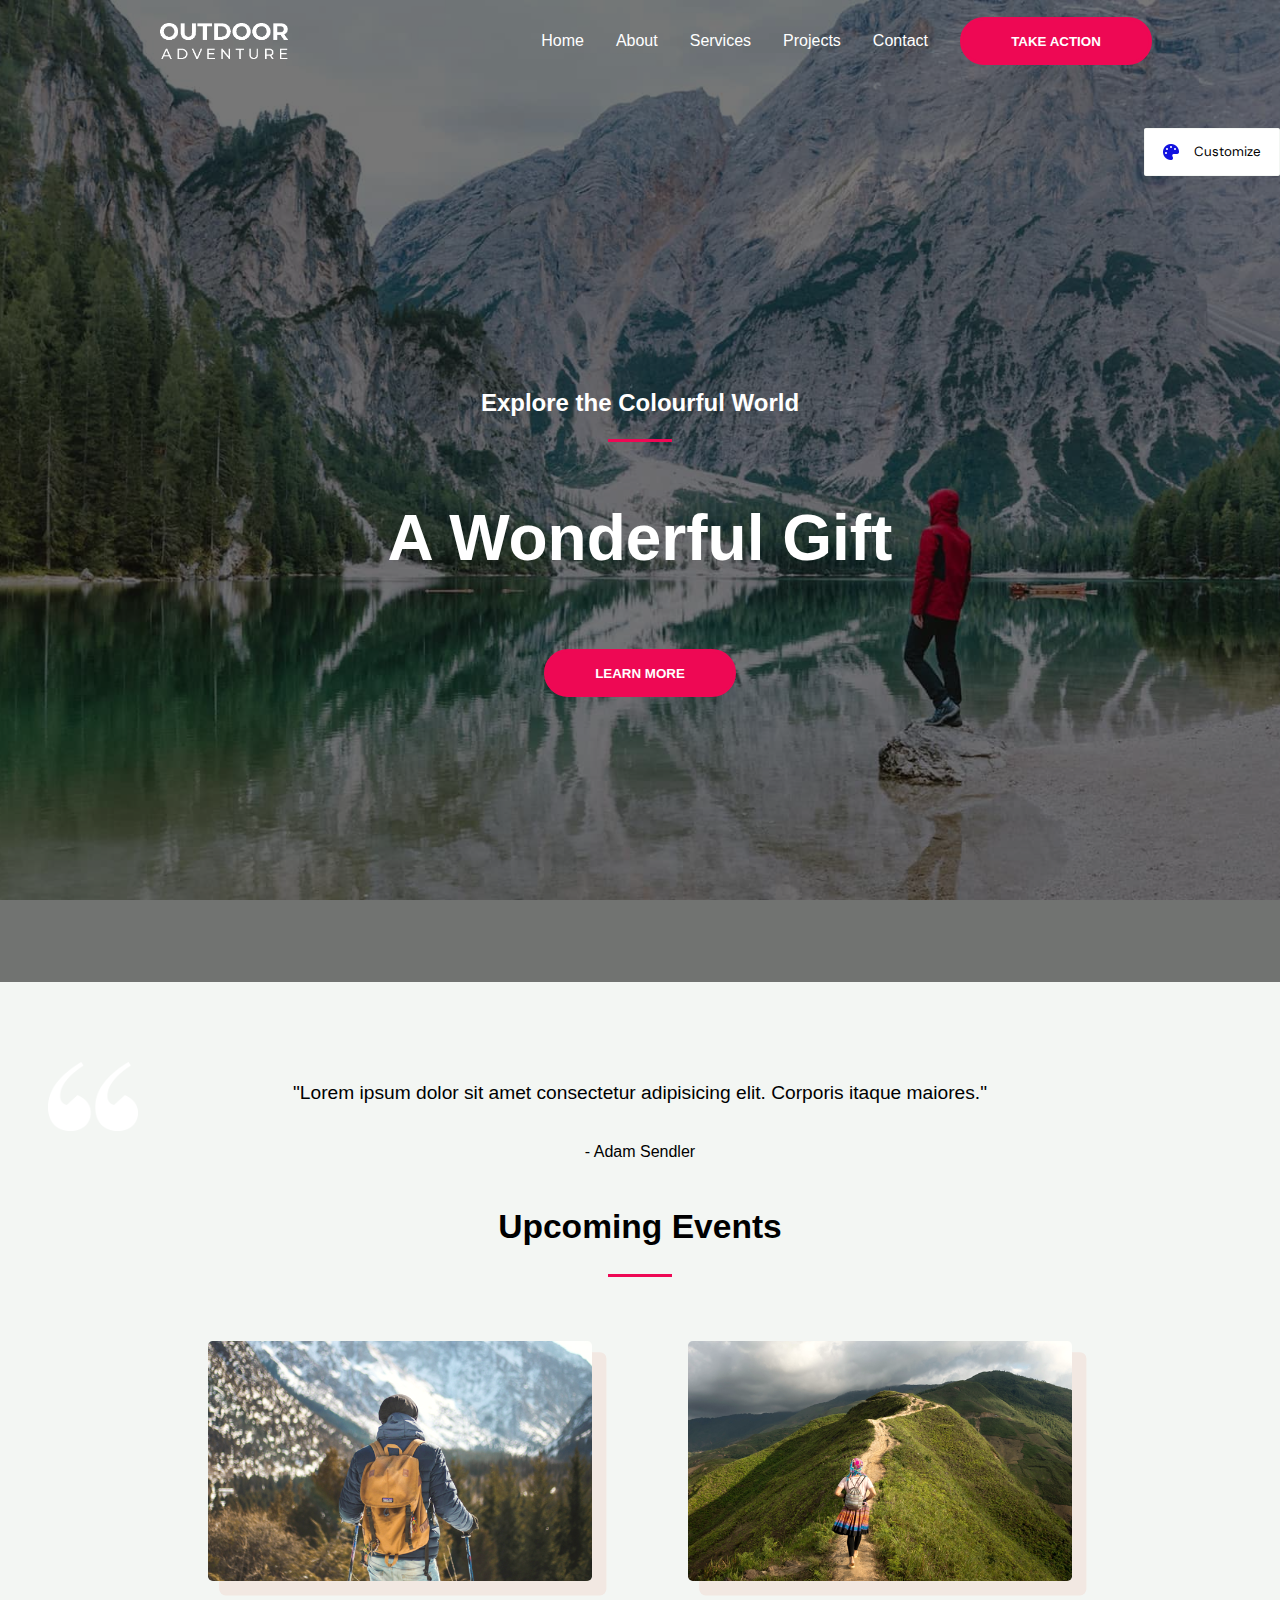
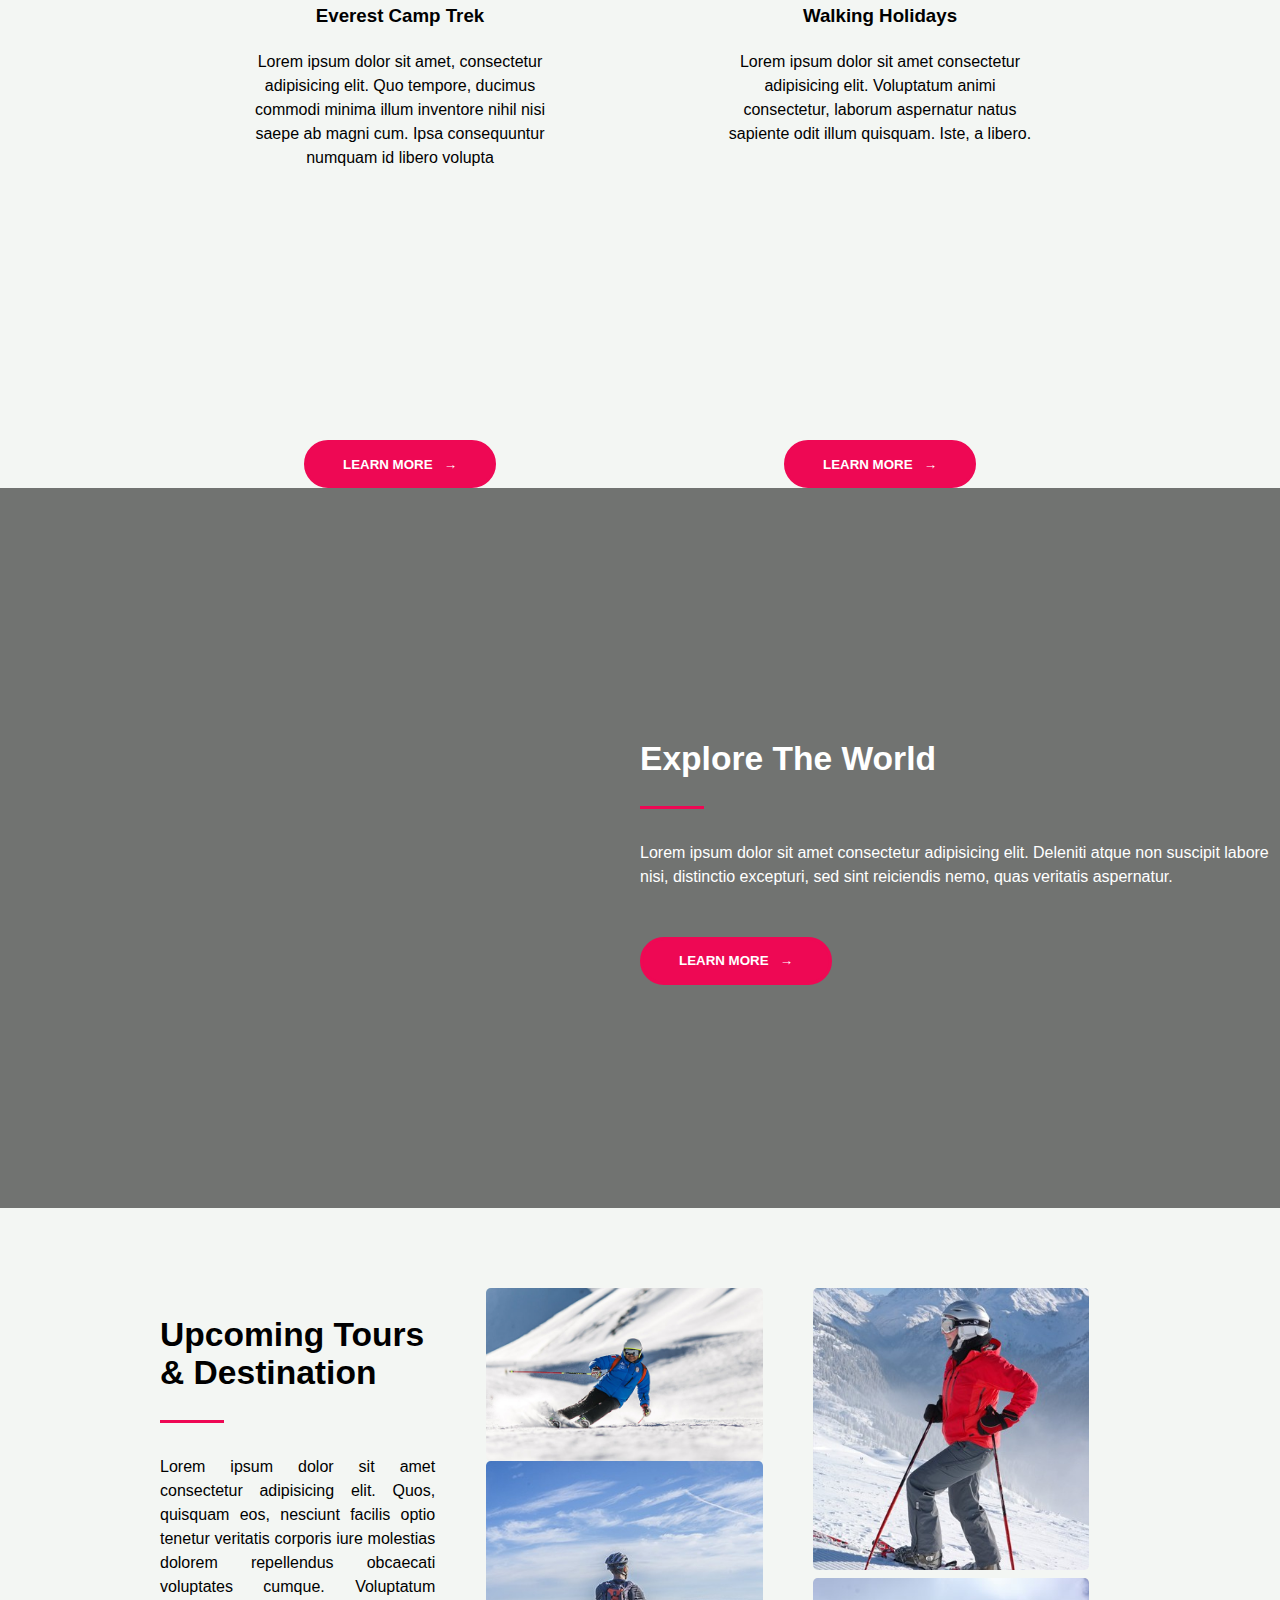
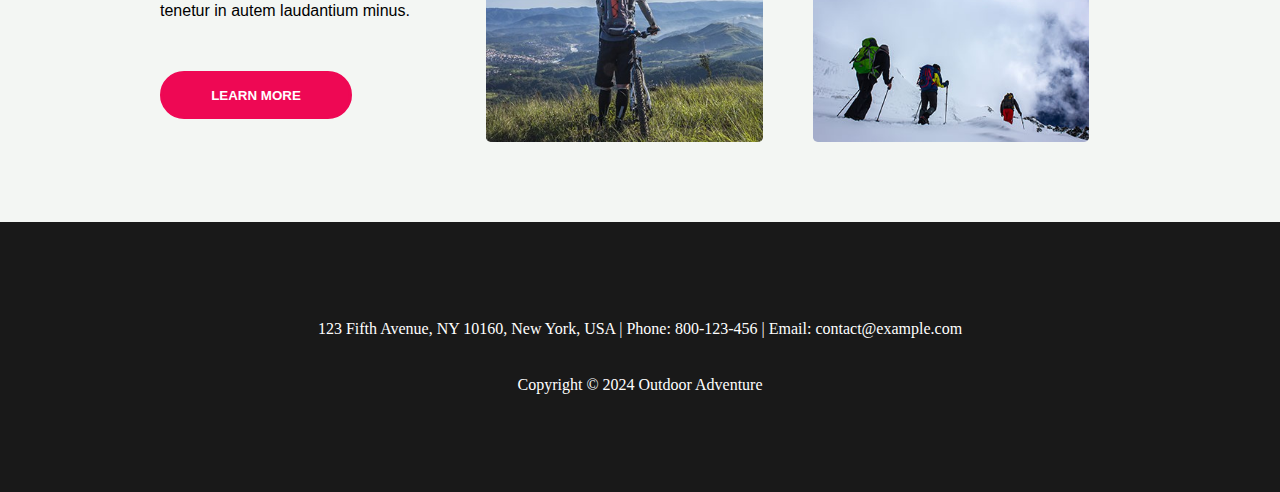
<file: index.html>
<!DOCTYPE html>
<html lang="en">
<head>
    <meta charset="UTF-8">
    <meta name="viewport" content="width=device-width, initial-scale=1.0">
    <title>Home - TEST Outdoor Adventure</title>
    <link rel="preconnect" href="https://fonts.googleapis.com">
    <link rel="preconnect" href="https://fonts.gstatic.com" crossorigin>
    <link href="https://fonts.googleapis.com/css2?family=DM+Sans:ital,opsz,wght@0,9..40,100..1000;1,9..40,100..1000&display=swap" rel="stylesheet">
    <link rel="stylesheet" href="assets/css/defaultpage.css">
    <link rel="stylesheet" href="assets/css/customize_popup.css">
    <link rel="stylesheet" href="assets/css/media768.css">
    <link rel="stylesheet" href="assets/css/media920.css">
</head>
<body> 
    <a href="#customizePopup"><button class="customize-btn"><img class="blue-palette" src="assets\images\homepage\blue-palette.png" alt="bouton palette par défaut">
        <img class="white-palette" src="assets\images\homepage\white-palette.png" alt="bouton palette survolé">
        <span>Customize</span></button></a>
    <div id="customizePopup" class="customize-popup">
        <div class="popup-header">
            <h3>Outdoor Adventure</h3>
            <a href="#"><button class="close">&times;</button></a>
        </div>
        <div class="popup-container">
            <p>Use the template as-is or try different colors and fonts from the options below.</p>
            <div class="other-colors">
                <div class="colors-title">
                    <h4>Try Other Colors</h4>
                    <span class="default">Default</span>
                </div>            
                <div class="colors-grid">
                    <div class="default-title c1">
                        <span>default colors</span>
                        <div class="default-set c2">
                            <div class="ball"></div>
                            <div class="ball"></div>
                            <div class="ball"></div>
                            <div class="ball"></div>
                            <div class="ball"></div>
                        </div>
                    </div>                    
                    <div class="colors-item c3">
                        <div class="ball"></div>
                        <div class="ball"></div>
                        <div class="ball"></div>
                        <div class="ball"></div>
                        <div class="ball"></div>
                        <div class="ball"></div>
                    </div>
                    <div class="colors-item c4">
                        <div class="ball"></div>
                        <div class="ball"></div>
                        <div class="ball"></div>
                        <div class="ball"></div>
                        <div class="ball"></div>
                        <div class="ball"></div>
                    </div>
                    <div class="colors-item c5">
                        <div class="ball"></div>
                        <div class="ball"></div>
                        <div class="ball"></div>
                        <div class="ball"></div>
                        <div class="ball"></div>
                        <div class="ball"></div>
                    </div>
                    <div class="colors-item c6">
                        <div class="ball"></div>
                        <div class="ball"></div>
                        <div class="ball"></div>
                        <div class="ball"></div>
                        <div class="ball"></div>
                        <div class="ball"></div>
                    </div>
                    <div class="colors-item c7">
                        <div class="ball"></div>
                        <div class="ball"></div>
                        <div class="ball"></div>
                        <div class="ball"></div>
                        <div class="ball"></div>
                        <div class="ball"></div>
                    </div>
                    <div class="colors-item c8">
                        <div class="ball"></div>
                        <div class="ball"></div>
                        <div class="ball"></div>
                        <div class="ball"></div>
                        <div class="ball"></div>
                        <div class="ball"></div>
                    </div>
                    <div class="colors-item c9">
                        <div class="ball"></div>
                        <div class="ball"></div>
                        <div class="ball"></div>
                        <div class="ball"></div>
                        <div class="ball"></div>
                        <div class="ball"></div>
                    </div>
                    <div class="colors-item c10">
                        <div class="ball"></div>
                        <div class="ball"></div>
                        <div class="ball"></div>
                        <div class="ball"></div>
                        <div class="ball"></div>
                        <div class="ball"></div>
                    </div>
                    <div class="colors-item c11">
                        <div class="ball"></div>
                        <div class="ball"></div>
                        <div class="ball"></div>
                        <div class="ball"></div>
                        <div class="ball"></div>
                        <div class="ball"></div>
                    </div>
                    <div class="colors-item c12">
                        <div class="ball"></div>
                        <div class="ball"></div>
                        <div class="ball"></div>
                        <div class="ball"></div>
                        <div class="ball"></div>
                        <div class="ball"></div>
                    </div>
                    <div class="colors-item c13">
                        <div class="ball"></div>
                        <div class="ball"></div>
                        <div class="ball"></div>
                        <div class="ball"></div>
                        <div class="ball"></div>
                        <div class="ball"></div>
                    </div>
                    <div class="colors-item c14">
                        <div class="ball"></div>
                        <div class="ball"></div>
                        <div class="ball"></div>
                        <div class="ball"></div>
                        <div class="ball"></div>
                        <div class="ball"></div>
                    </div>
                    <div class="colors-item c15">
                        <div class="ball"></div>
                        <div class="ball"></div>
                        <div class="ball"></div>
                        <div class="ball"></div>
                        <div class="ball"></div>
                        <div class="ball"></div>
                    </div>
                    <div class="colors-item c16">
                        <div class="ball"></div>
                        <div class="ball"></div>
                        <div class="ball"></div>
                        <div class="ball"></div>
                        <div class="ball"></div>
                        <div class="ball"></div>
                    </div>
                </div>
            </div>
            <div class="other-fonts">
                <div class="fonts-title">
                    <h4>Try Other Fonts</h4>
                    <span class="default">Default</span>
                </div>    
                <div class="fonts-grid">
                    <div class="fonts-item1"></div>
                    <div class="fonts-item2"></div>
                    <div class="fonts-item3"></div>
                    <div class="fonts-item4"></div>
                    <div class="fonts-item5"></div>
                    <div class="fonts-item6"></div>
                    <div class="fonts-item7"></div>
                    <div class="fonts-item8"></div>
                    <div class="fonts-item9"></div>
                </div>
            </div>     
        </div>   
    </div>
    <header class="home-header">
        <div class="header-container">
            <nav>
                <img class="white-logo" src="assets\images\homepage\white-logo@2x.png" alt="logo outdoor adventure">
                <img class="black-logo" src="assets\images\homepage\black-logo@2x.png" alt="logo outdoor adventure">
                <div class="right-block">
                    <ul>
                        <li><a href="index.html">Home</a></li>
                        <li><a href="about.html">About</a></li>
                        <li><a href="services.html">Services</a></li>
                        <li><a href="projects.html">Projects</a></li>
                        <li><a href="contact.html">Contact</a></li>
                    </ul>
                    <a href="#"><button class="red-btn">take action</button></a>                
                    <button class="burger-btn">
                        <div class="bar1"></div>
                        <div class="bar2"></div>
                        <div class="bar3"></div>             
                    </button>
                </div>
            </nav> 
            <div class="dropdown-content">                
                <a class="active" href="index.html">Home</a>
                <a href="about.html">About</a>
                <a href="services.html">Services</a>
                <a href="projects.html">Projects</a>
                <a href="contact.html">Contact</a>                                        
            </div>  
        </div>
        <div class="main-section home-main">
            <p class="suggestion">Explore the Colourful World</p>
            <div class="separator"></div>
            <h1>A Wonderful Gift</h1>
            <a href=""><button class="red-btn">learn more</button></a>
        </div>
    </header>
    <section id="eventsSection">
        <div class="banner">
            <img class="quote-img" src="assets\images\homepage\quote-1.png" alt="image guillemets">  
            <div class="quote">
                <p class="quote-text">"Lorem ipsum dolor sit amet consectetur adipisicing elit. Corporis itaque maiores."</p>
                <p>- Adam Sendler</p>    
            </div>           
            
        </div>
        <div class="evenement-section">
            <h2>Upcoming Events</h2>
            <div class="separator"></div>
            <div class="double-container">
                <div class="left-container">
                    <img src="assets\images\homepage\hiking-v1.jpg" alt="photo grimpe">
                    <h3>Everest Camp Trek</h3>
                    <p>Lorem ipsum dolor sit amet, consectetur adipisicing elit. Quo tempore, ducimus commodi minima illum inventore nihil nisi saepe ab magni cum. Ipsa consequuntur numquam id libero volupta</p>
                    <a href="#"><button class="red-btn">learn more &nbsp; &#8594</button></a>
                </div>
                <div class="right-container">
                    <img src="assets\images\homepage\walking-v1.jpg" alt="photo randonnée">
                    <h3>Walking Holidays</h3>
                    <p>Lorem ipsum dolor sit amet consectetur adipisicing elit. Voluptatum animi consectetur, laborum aspernatur natus sapiente odit illum quisquam. Iste, a libero.</p>
                    <a href="#"><button class="red-btn">learn more &nbsp; &#8594</button></a>
                </div>
            </div>
        </div>
    </section>
    <section id="explorationSection">
        <div class="section-bg-fix">
            <h2> Explore The World</h2>
            <div class="separator"></div>
            <p>Lorem ipsum dolor sit amet consectetur adipisicing elit. Deleniti atque non suscipit labore nisi, distinctio excepturi, sed sint reiciendis nemo, quas veritatis aspernatur.</p>
            <a href="#"><button class="red-btn">learn more &nbsp; &#8594</button></a>
        </div>
    </section>
    <section id="destinationSection">
        <div class="triple-container">
            <div class="col col-text">
                <h2>Upcoming Tours <br>& Destination</h2>
                <div class="separator"></div>
                <p>Lorem ipsum dolor sit amet consectetur adipisicing elit. Quos, quisquam eos, nesciunt facilis optio tenetur veritatis corporis iure molestias dolorem repellendus obcaecati voluptates cumque. Voluptatum tenetur in autem laudantium minus.</p>
                <a href="#"><button class="red-btn">learn more</button></a>
            </div>
            <div class="col">
                <img src="assets\images\homepage\destination-images\down-hill-skiing.jpg" alt="photo descente à ski">
                <img src="assets\images\homepage\destination-images\mountain-bike-ride.jpg" alt="photo rando à VTT">
            </div>
            <div class="col">
                <img src="assets\images\homepage\destination-images\cross-country-skiing.jpg" alt="photo ski de fond">
                <img class="last-img" src="assets\images\homepage\destination-images\climbing.jpg" alt="photo ascension montagne">
            </div>

        </div>
        <!-- <div class="destination-section"></div> -->
    </section>
    <footer>
        <p>123 Fifth Avenue, NY 10160, New York, USA | Phone: 800-123-456 | Email: contact@example.com</p>
        <p>Copyright © 2024 Outdoor Adventure</p>
    </footer>    
    <script src="assets/js/anim.js"></script>
    <script src="assets/js/customizePopup.js"></script>
</body>
</html>
</file>
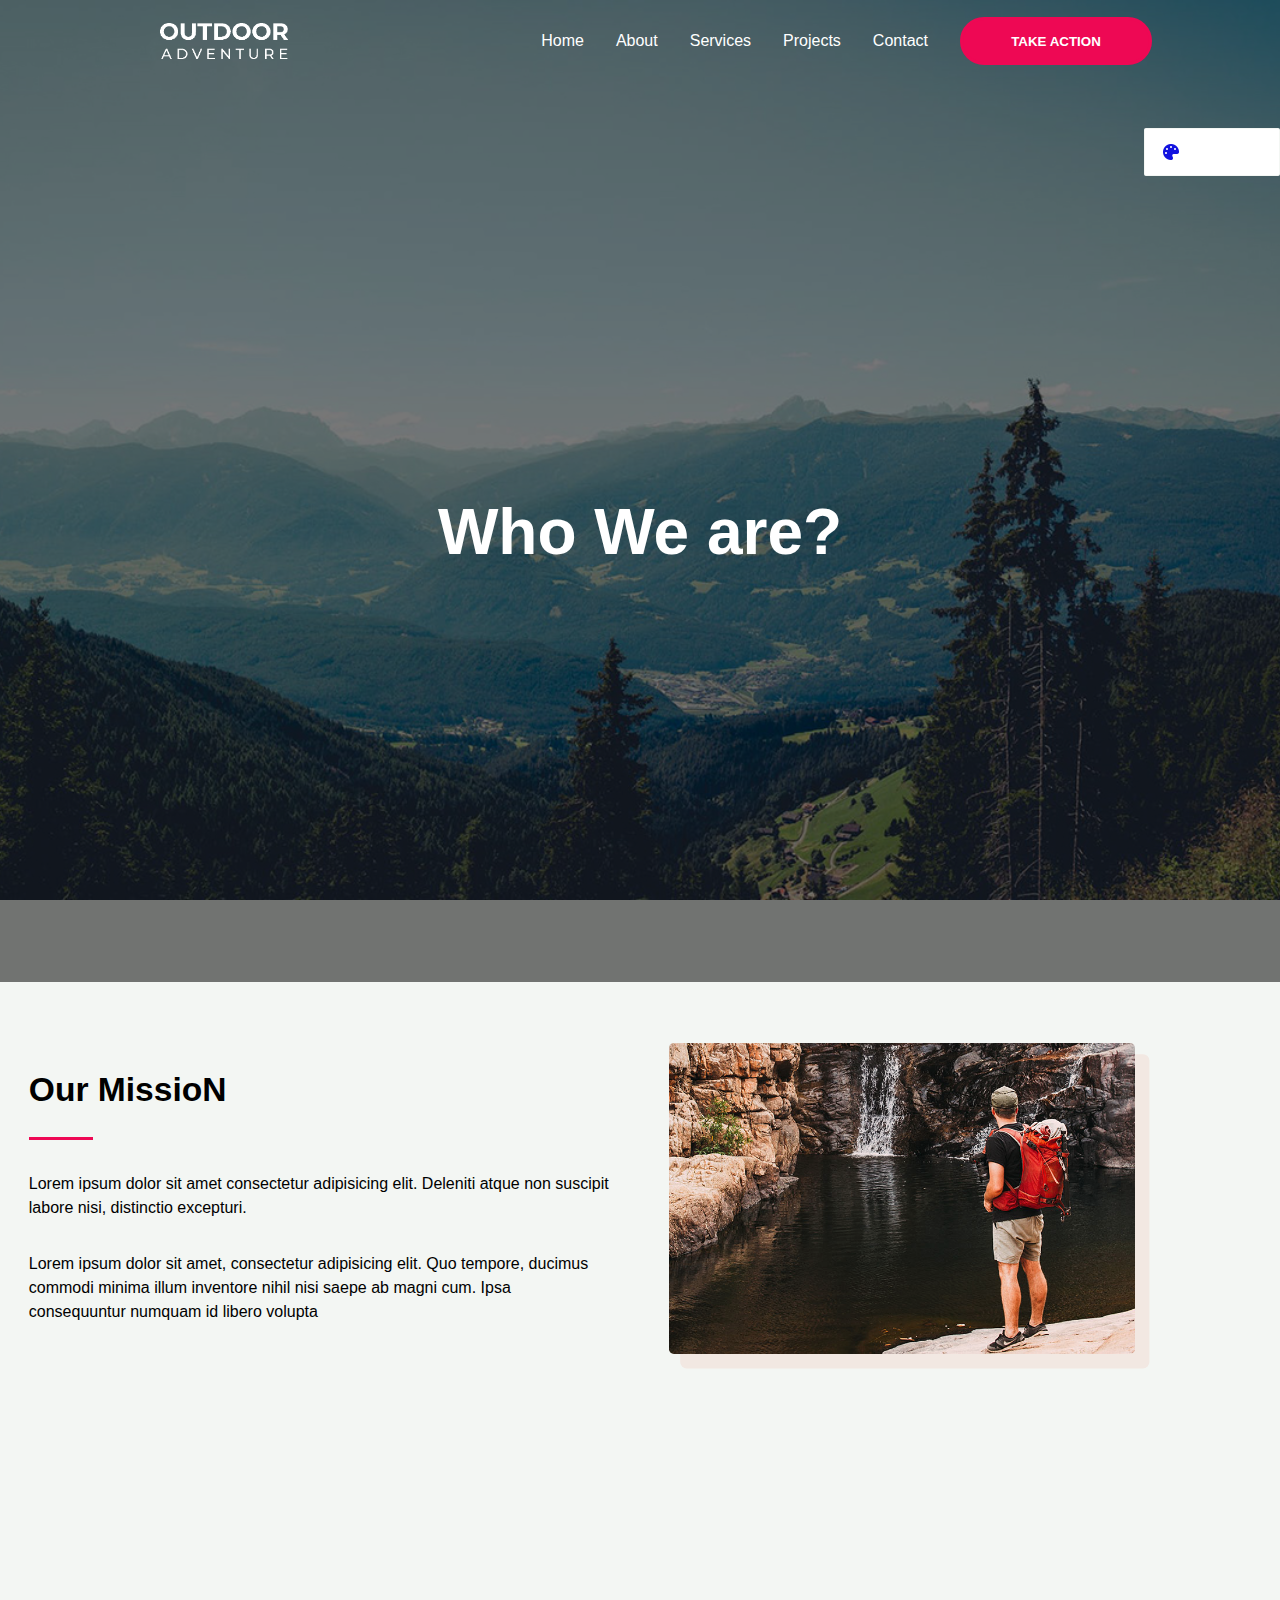
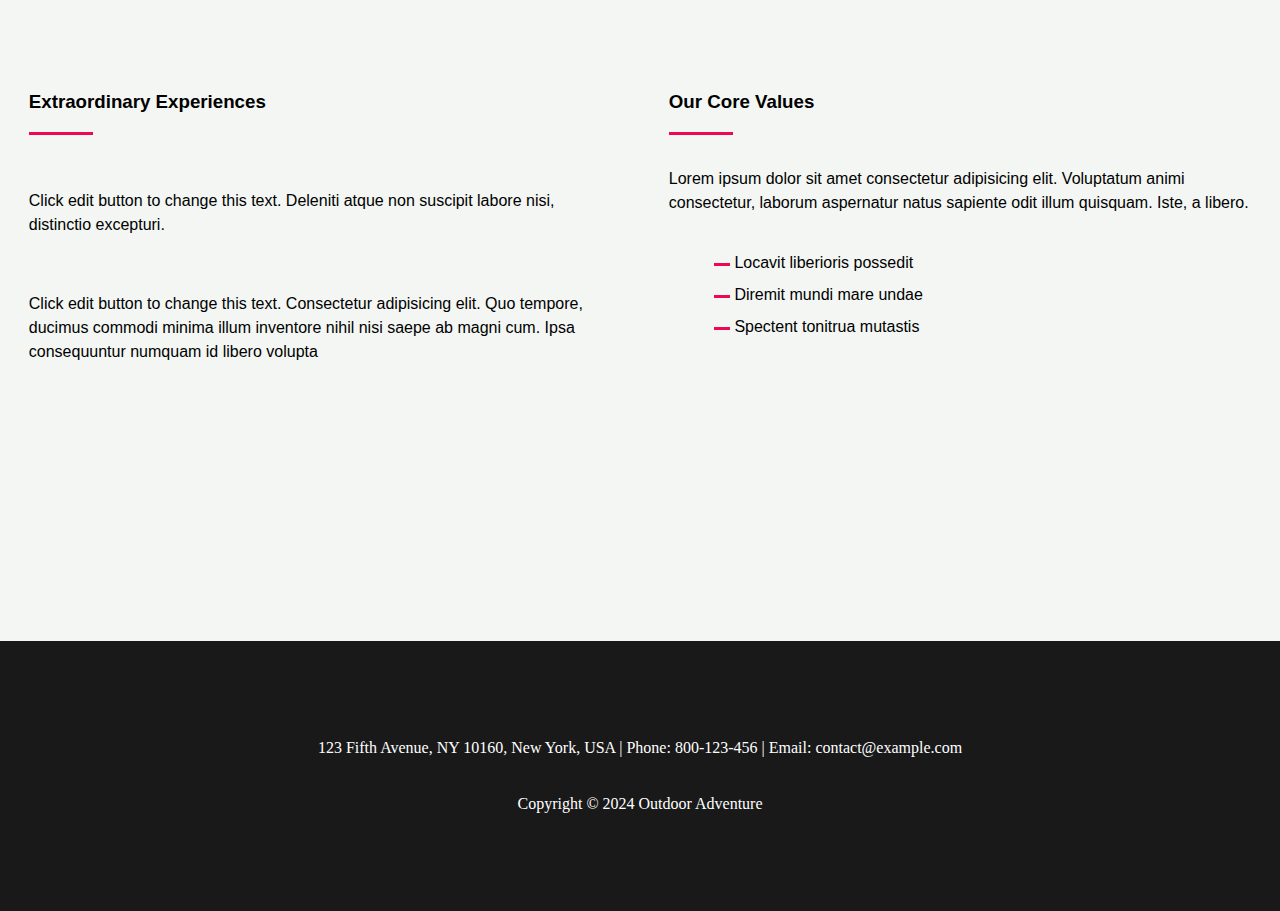
<file: about.html>
<!DOCTYPE html>
<html lang="en">
<head>
    <meta charset="UTF-8">
    <meta name="viewport" content="width=device-width, initial-scale=1.0">
    <title>About - TEST Outdoor Adventure</title>
    <link rel="preconnect" href="https://fonts.googleapis.com">
    <link rel="preconnect" href="https://fonts.gstatic.com" crossorigin>
    <link href="https://fonts.googleapis.com/css2?family=DM+Sans:ital,opsz,wght@0,9..40,100..1000;1,9..40,100..1000&display=swap" rel="stylesheet">
    <link rel="stylesheet" href="assets/css/defaultpage.css">
    <link rel="stylesheet" href="assets/css/customize_popup.css">
    <link rel="stylesheet" href="assets/css/media768.css">
    <link rel="stylesheet" href="assets/css/media920.css">
</head>
<body> 
    <header class="about-header">
        <div class="header-container">
            <nav>
                <img class="white-logo" src="assets\images\homepage\white-logo@2x.png" alt="logo outdoor adventure">
                <img class="black-logo" src="assets\images\homepage\black-logo@2x.png" alt="logo outdoor adventure">
                <div class="right-block">
                    <ul>
                        <li><a href="index.html">Home</a></li>
                        <li><a href="about.html">About</a></li>
                        <li><a href="services.html">Services</a></li>
                        <li><a href="projects.html">Projects</a></li>
                        <li><a href="contact.html">Contact</a></li>
                    </ul>
                    <a href="#"><button class="red-btn">take action</button></a>                
                    <button class="burger-btn">
                        <div class="bar1"></div>
                        <div class="bar2"></div>
                        <div class="bar3"></div>             
                    </button>
                </div>
            </nav> 
            <div class="dropdown-content">                
                <a href="index.html">Home</a>
                <a class="active" href="about.html">About</a>
                <a href="services.html">Services</a>
                <a href="projects.html">Projects</a>
                <a href="contact.html">Contact</a>                                        
            </div>  
        </div>
        <div class="main-section about-main">
            <h1>Who We are?</h1>
        </div>
    </header>
    <section id="missionSection">
        <div class="top-container">
            <div class="topleft-container">
                <h2> Our MissioN</h2>
                <div class="separator"></div>
                <p>Lorem ipsum dolor sit amet consectetur adipisicing elit.
                    Deleniti atque non suscipit labore nisi, distinctio excepturi.</p>
                <p>Lorem ipsum dolor sit amet, consectetur adipisicing elit.
                     Quo tempore, ducimus commodi minima illum inventore nihil nisi saepe ab magni cum.
                      Ipsa consequuntur numquam id libero volupta</p>
            </div>
            <div class="topright-container">
                <img src="assets\images\about\outdoor-image-02.jpg" alt="cascade">
            </div>
        </div>
        <div class="bottom-container">
            <div class="bottomleft-container">
                <h3>Extraordinary Experiences</h3>
                <div class="separator"></div>
                <p>Click edit button to change this text.
                    Deleniti atque non suscipit labore nisi, distinctio excepturi.</p>
                <p>Click edit button to change this text. Consectetur adipisicing elit.
                     Quo tempore, ducimus commodi minima illum inventore nihil nisi saepe ab magni cum.
                      Ipsa consequuntur numquam id libero volupta</p>                
            </div>
            <div class="bottomright-container">
                <h3>Our Core Values</h3>
                <div class="separator"></div>
                <p>Lorem ipsum dolor sit amet consectetur adipisicing elit.
                     Voluptatum animi consectetur, laborum aspernatur natus sapiente odit illum quisquam. Iste, a libero.</p>
                <ul>
                    <li><div class="reddash"></div><span>Locavit liberioris possedit</span></li>
                    <li><div class="reddash"></div><span>Diremit mundi mare undae</span></li>
                    <li><div class="reddash"></div><span>Spectent tonitrua mutastis</span></li>
                </ul>
            </div>
        </div>        
    </section>
    <footer>
        <p>123 Fifth Avenue, NY 10160, New York, USA | Phone: 800-123-456 | Email: contact@example.com</p>
        <p>Copyright © 2024 Outdoor Adventure</p>
    </footer>    
    <script src="assets/js/anim.js"></script>
    <script src="assets/js/customizePopup.js"></script>
</body>
</html>
</file>
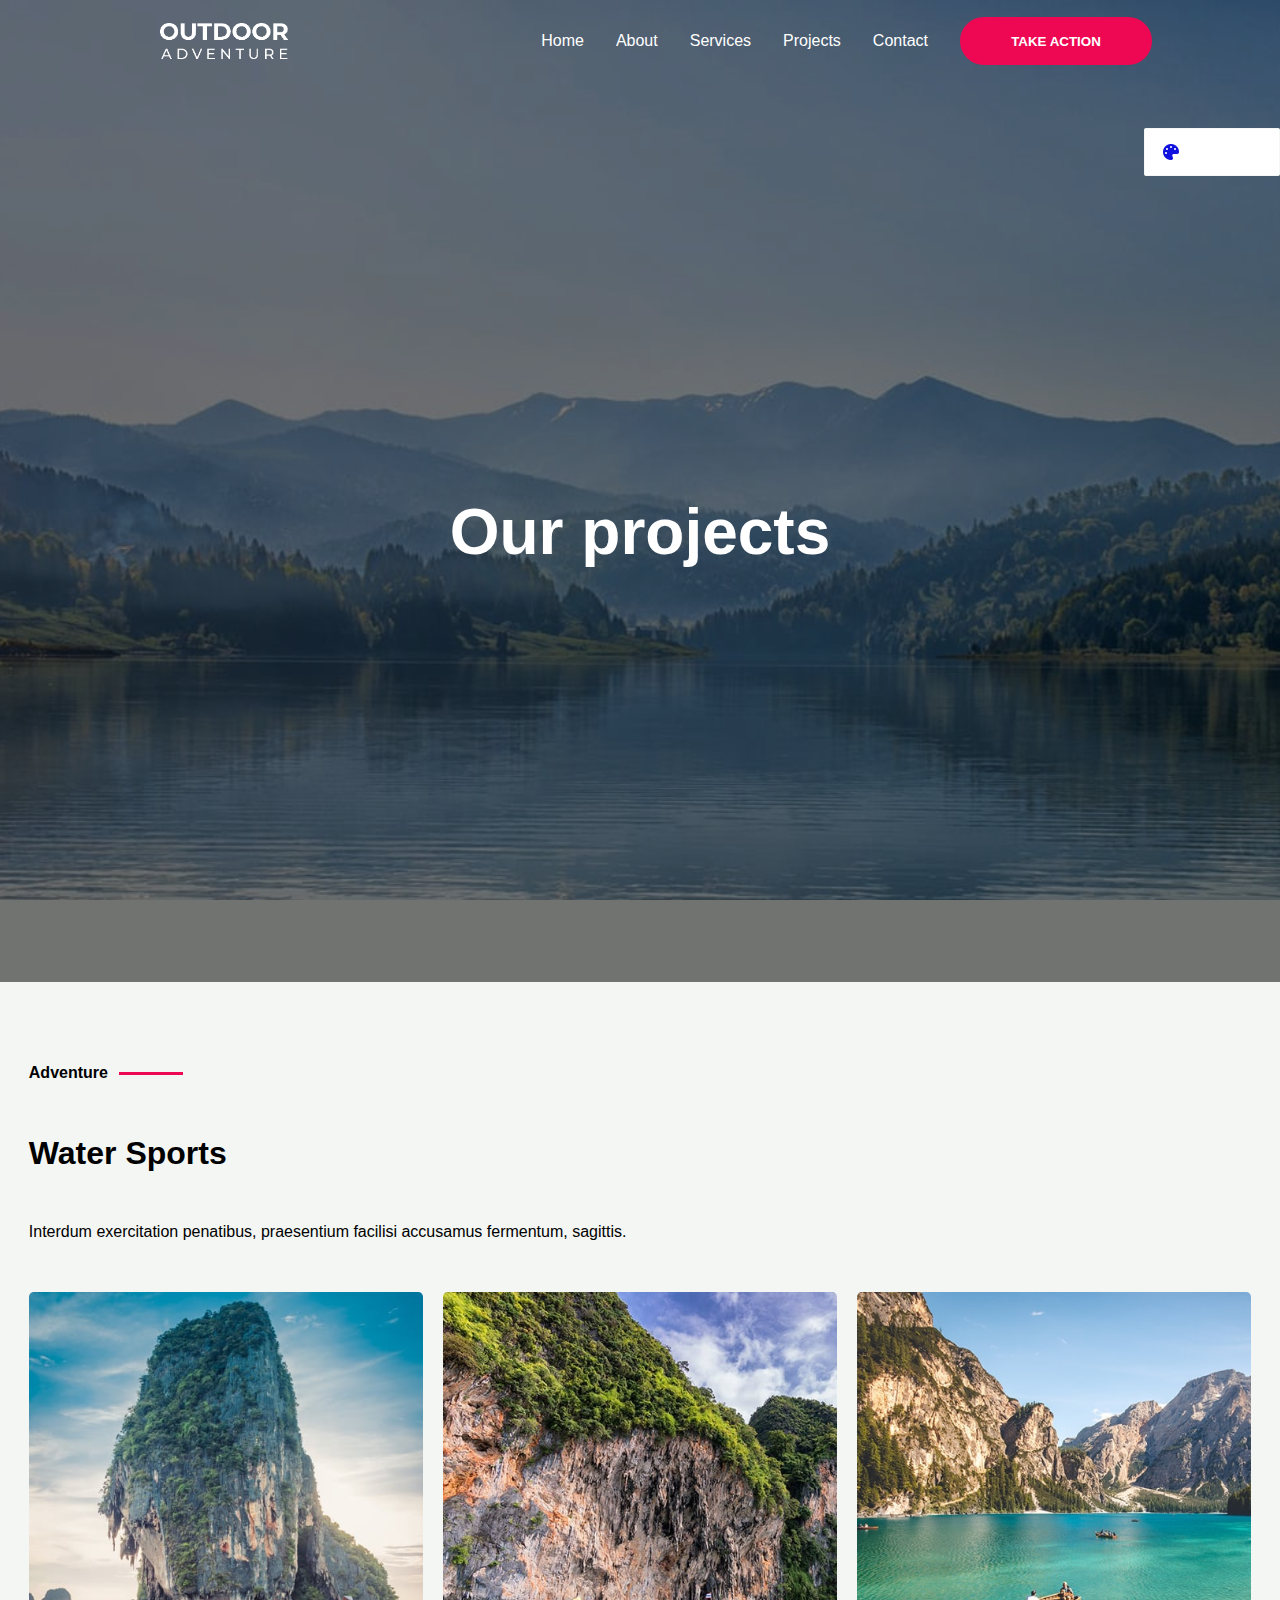
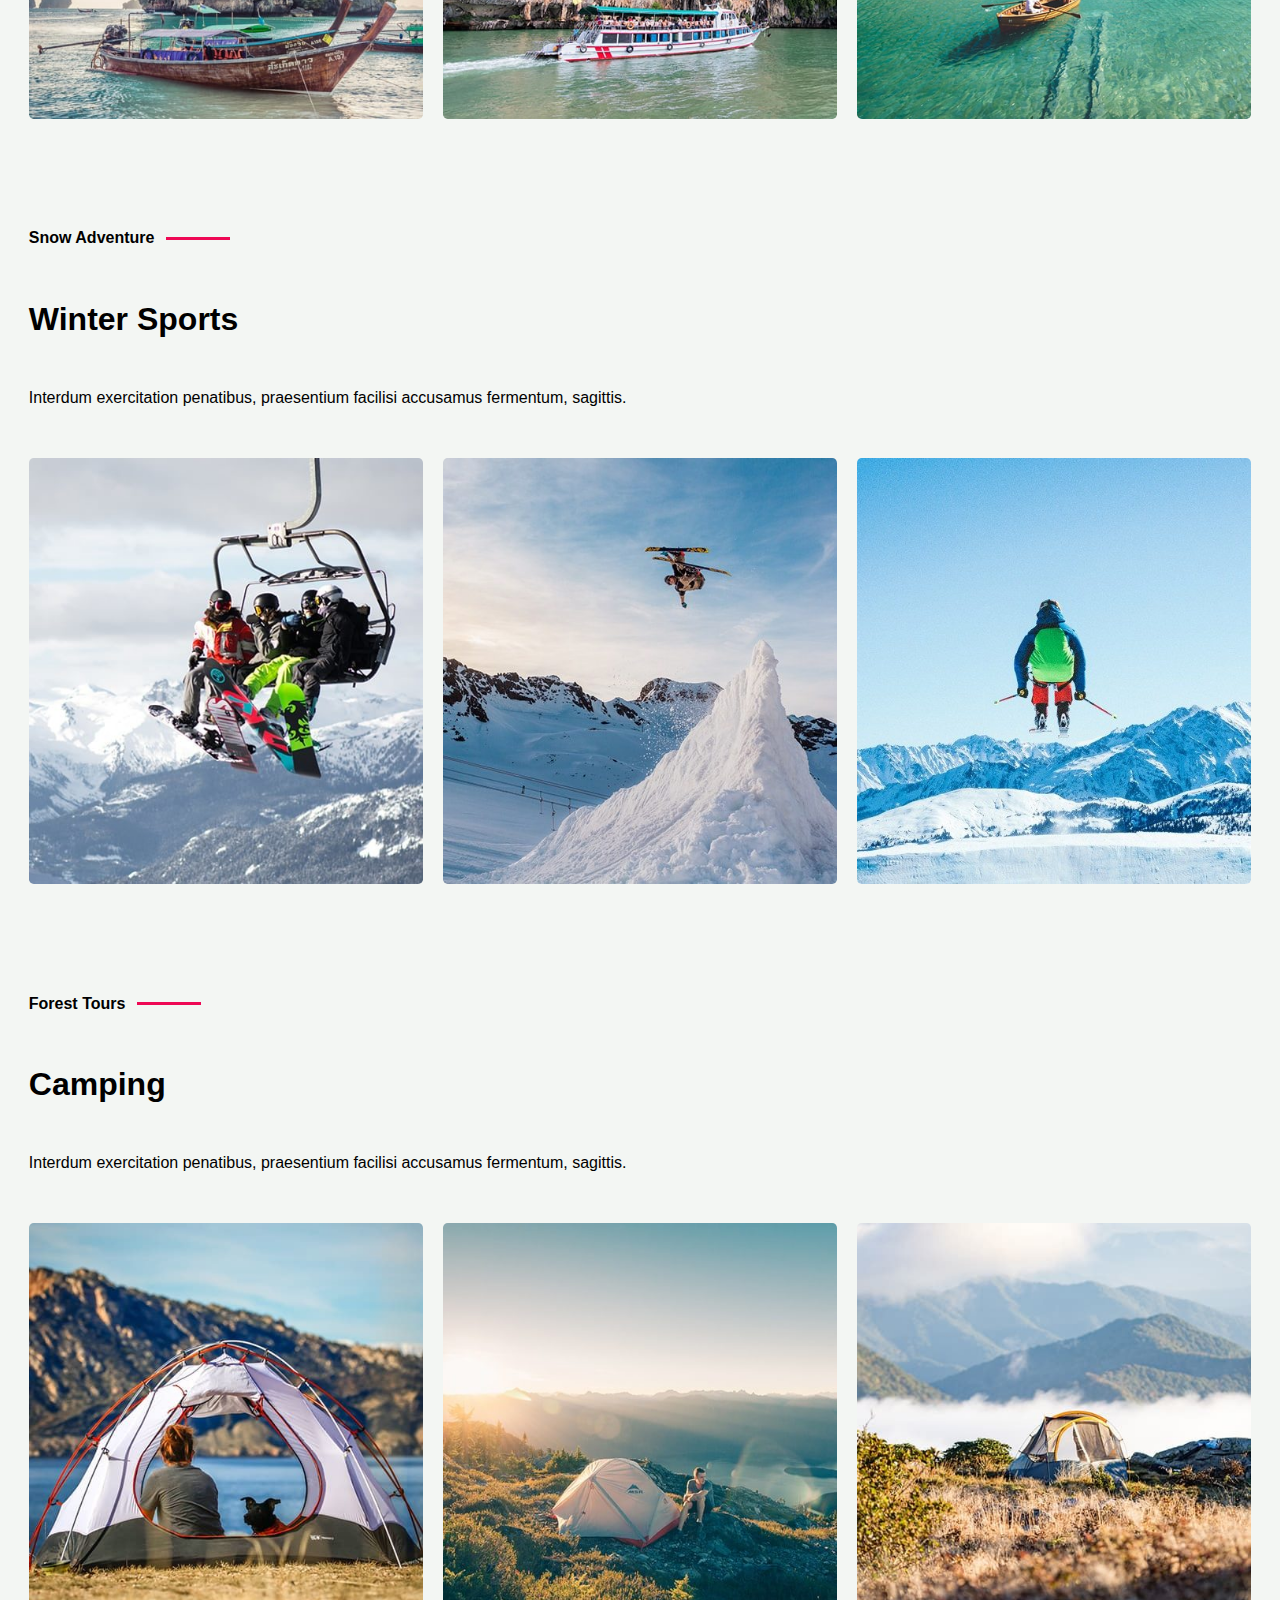
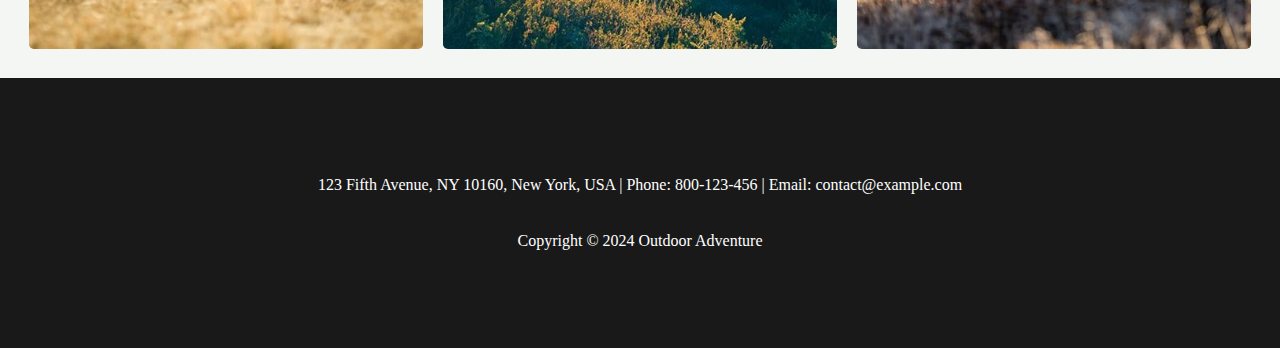
<file: projects.html>
<!DOCTYPE html>
<html lang="en">
<head>
    <meta charset="UTF-8">
    <meta name="viewport" content="width=device-width, initial-scale=1.0">
    <title>Projects - TEST Outdoor Adventure</title>
    <link rel="preconnect" href="https://fonts.googleapis.com">
    <link rel="preconnect" href="https://fonts.gstatic.com" crossorigin>
    <link href="https://fonts.googleapis.com/css2?family=DM+Sans:ital,opsz,wght@0,9..40,100..1000;1,9..40,100..1000&display=swap" rel="stylesheet">
    <link rel="stylesheet" href="assets/css/defaultpage.css">
    <link rel="stylesheet" href="assets/css/customize_popup.css">
    <link rel="stylesheet" href="assets/css/media768.css">
    <link rel="stylesheet" href="assets/css/media920.css">
</head>
<body> 
    <header class="projects-header">
        <div class="header-container">
            <nav>
                <img class="white-logo" src="assets\images\homepage\white-logo@2x.png" alt="logo outdoor adventure">
                <img class="black-logo" src="assets\images\homepage\black-logo@2x.png" alt="logo outdoor adventure">
                <div class="right-block">
                    <ul>
                        <li><a href="index.html">Home</a></li>
                        <li><a href="about.html">About</a></li>
                        <li><a href="services.html">Services</a></li>
                        <li><a href="projects.html">Projects</a></li>
                        <li><a href="contact.html">Contact</a></li>
                    </ul>
                    <a href="#"><button class="red-btn">take action</button></a>                
                    <button class="burger-btn">
                        <div class="bar1"></div>
                        <div class="bar2"></div>
                        <div class="bar3"></div>             
                    </button>
                </div>
            </nav> 
            <div class="dropdown-content">                
                <a href="index.html">Home</a>
                <a href="about.html">About</a>
                <a href="services.html">Services</a>
                <a class="active" href="projects.html">Projects</a>
                <a href="contact.html">Contact</a>                                        
            </div>  
        </div>
        <div class="main-section projects-main">
            <h1>Our projects</h1>
        </div>
    </header>
    <main>
        <div class="presentation">
            <span><h4>Adventure</h4><div class="separator"></div></span>
            <h3>Water Sports</h3>
            <p>Interdum exercitation penatibus, praesentium facilisi accusamus fermentum, sagittis.</p>
            <div class="triple-container">
                <img src="assets\images\projects\water-sports-02.jpg" alt="photo">
                <img class="second" src="assets\images\projects\water-sports-03.jpg" alt="photo">
                <img class="last" src="assets\images\projects\water-sports-01.jpg" alt="photo">
            </div>
        </div>
        <div class="presentation">
            <span><h4>Snow Adventure</h4><div class="separator"></div></span>
            <h3>Winter Sports</h3>
            <p>Interdum exercitation penatibus, praesentium facilisi accusamus fermentum, sagittis.</p>
            <div class="triple-container">
                <img src="assets\images\projects\winter-sports-02-nzqdabgzdltvczq7igd9of558tfynx1bhy5e1ogbh4.jpg" alt="photo">
                <img class="second" src="assets\images\projects\winter-sports-03-nzqd8khsnpfnr49oq759jd19g02dc73axafuw51p20.jpg" alt="photo">
                <img class="last" src="assets\images\projects\winter-sports-04-nzqd8b3erd2sj0nc932zufeni5cp781zjzx03dfms8.jpg" alt="photo">
            </div>
        </div>
        <div class="presentation">
            <span><h4>Forest Tours</h4><div class="separator"></div></span>
            <h3>Camping</h3>
            <p>Interdum exercitation penatibus, praesentium facilisi accusamus fermentum, sagittis.</p>
            <div class="triple-container">
                <img src="assets\images\projects\camp-1-nzqd81p0v0pxax0zrz0q5hs1kan1290o6pe5altkig.jpg" alt="photo">
                <img class="second" src="assets\images\projects\camp-2-nzqd7cbdqhr6lg1uw61ss66liw44af7x37s1c4v76g.jpg" alt="photo">
                <img class="last" src="assets\images\projects\camp-3-nzqd6qp3daxl6ex9eepdotmzv12oddu3c8rvarr95k.jpg" alt="photo">
            </div>
        </div>
    </main>

    <footer>
        <p>123 Fifth Avenue, NY 10160, New York, USA | Phone: 800-123-456 | Email: contact@example.com</p>
        <p>Copyright © 2024 Outdoor Adventure</p>
    </footer>    
    <script src="assets/js/anim.js"></script>
    <script src="assets/js/customizePopup.js"></script>
</body>
</html>
</file>
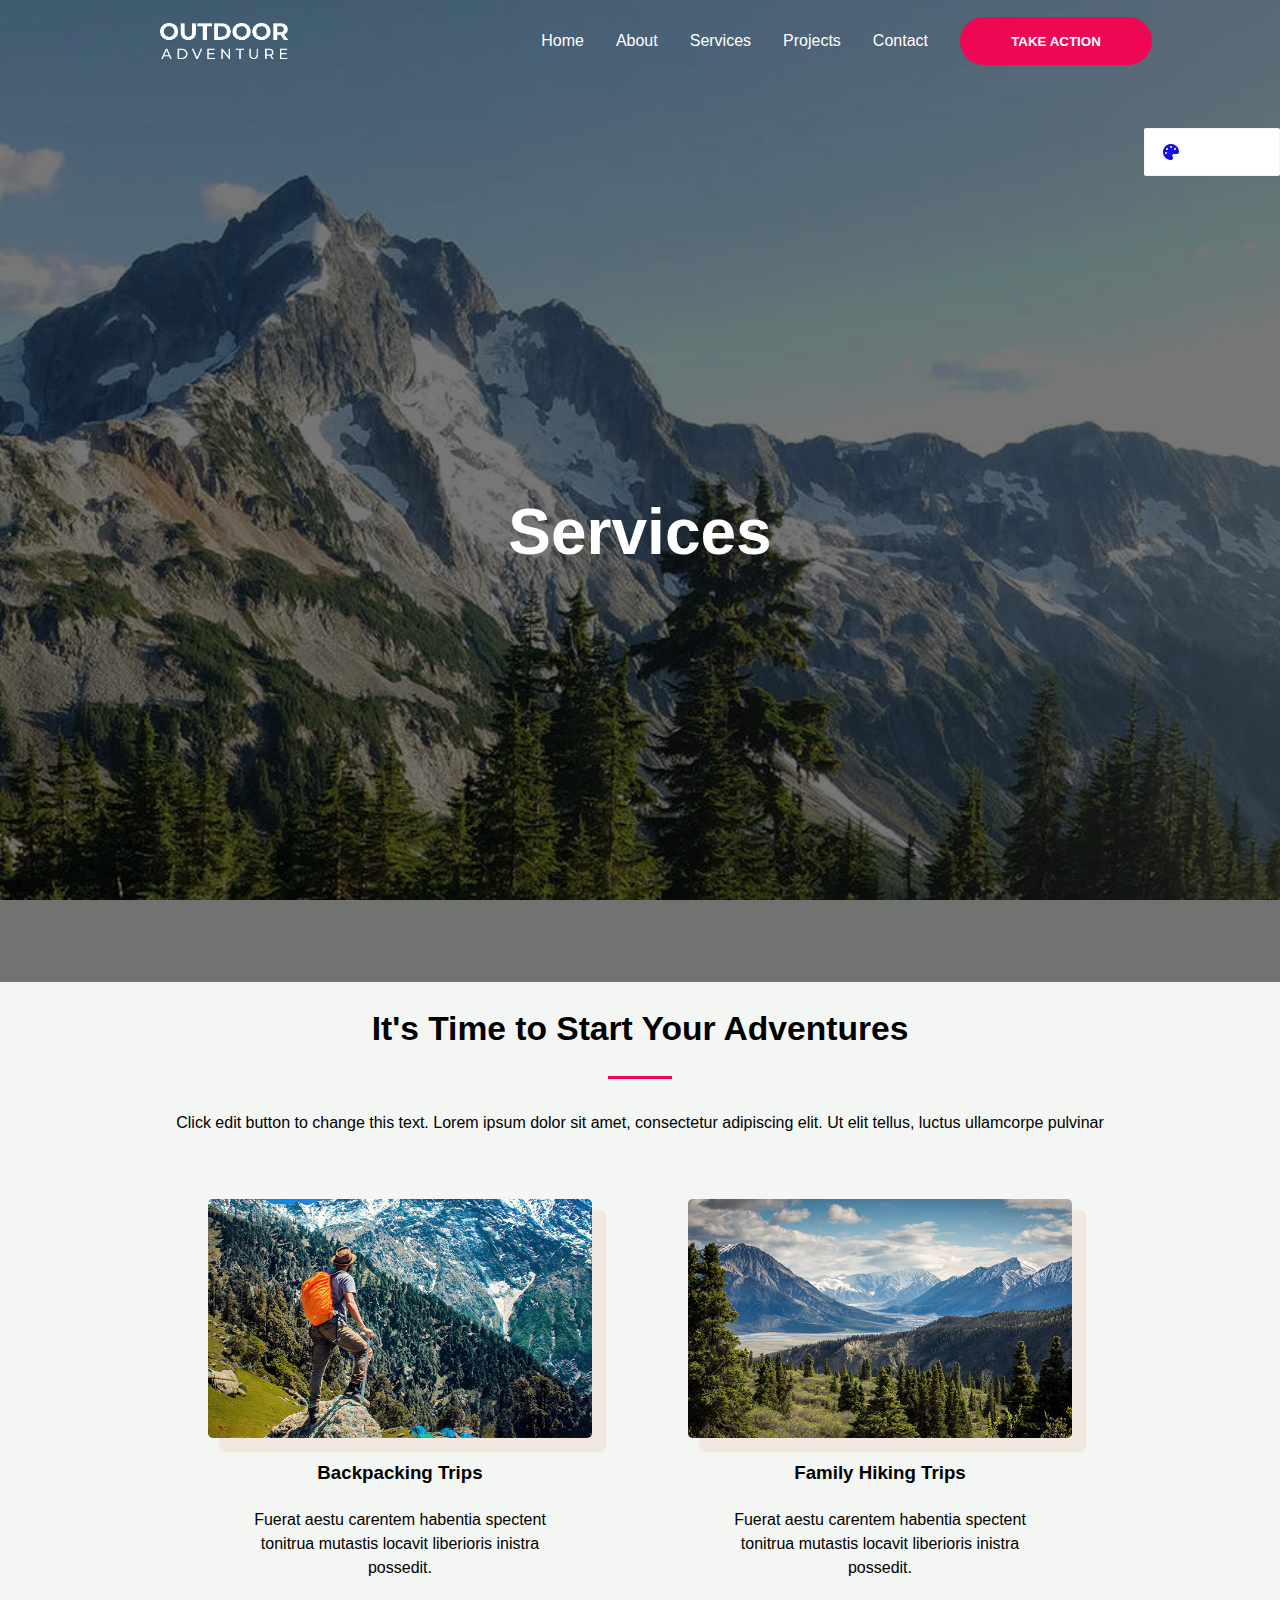
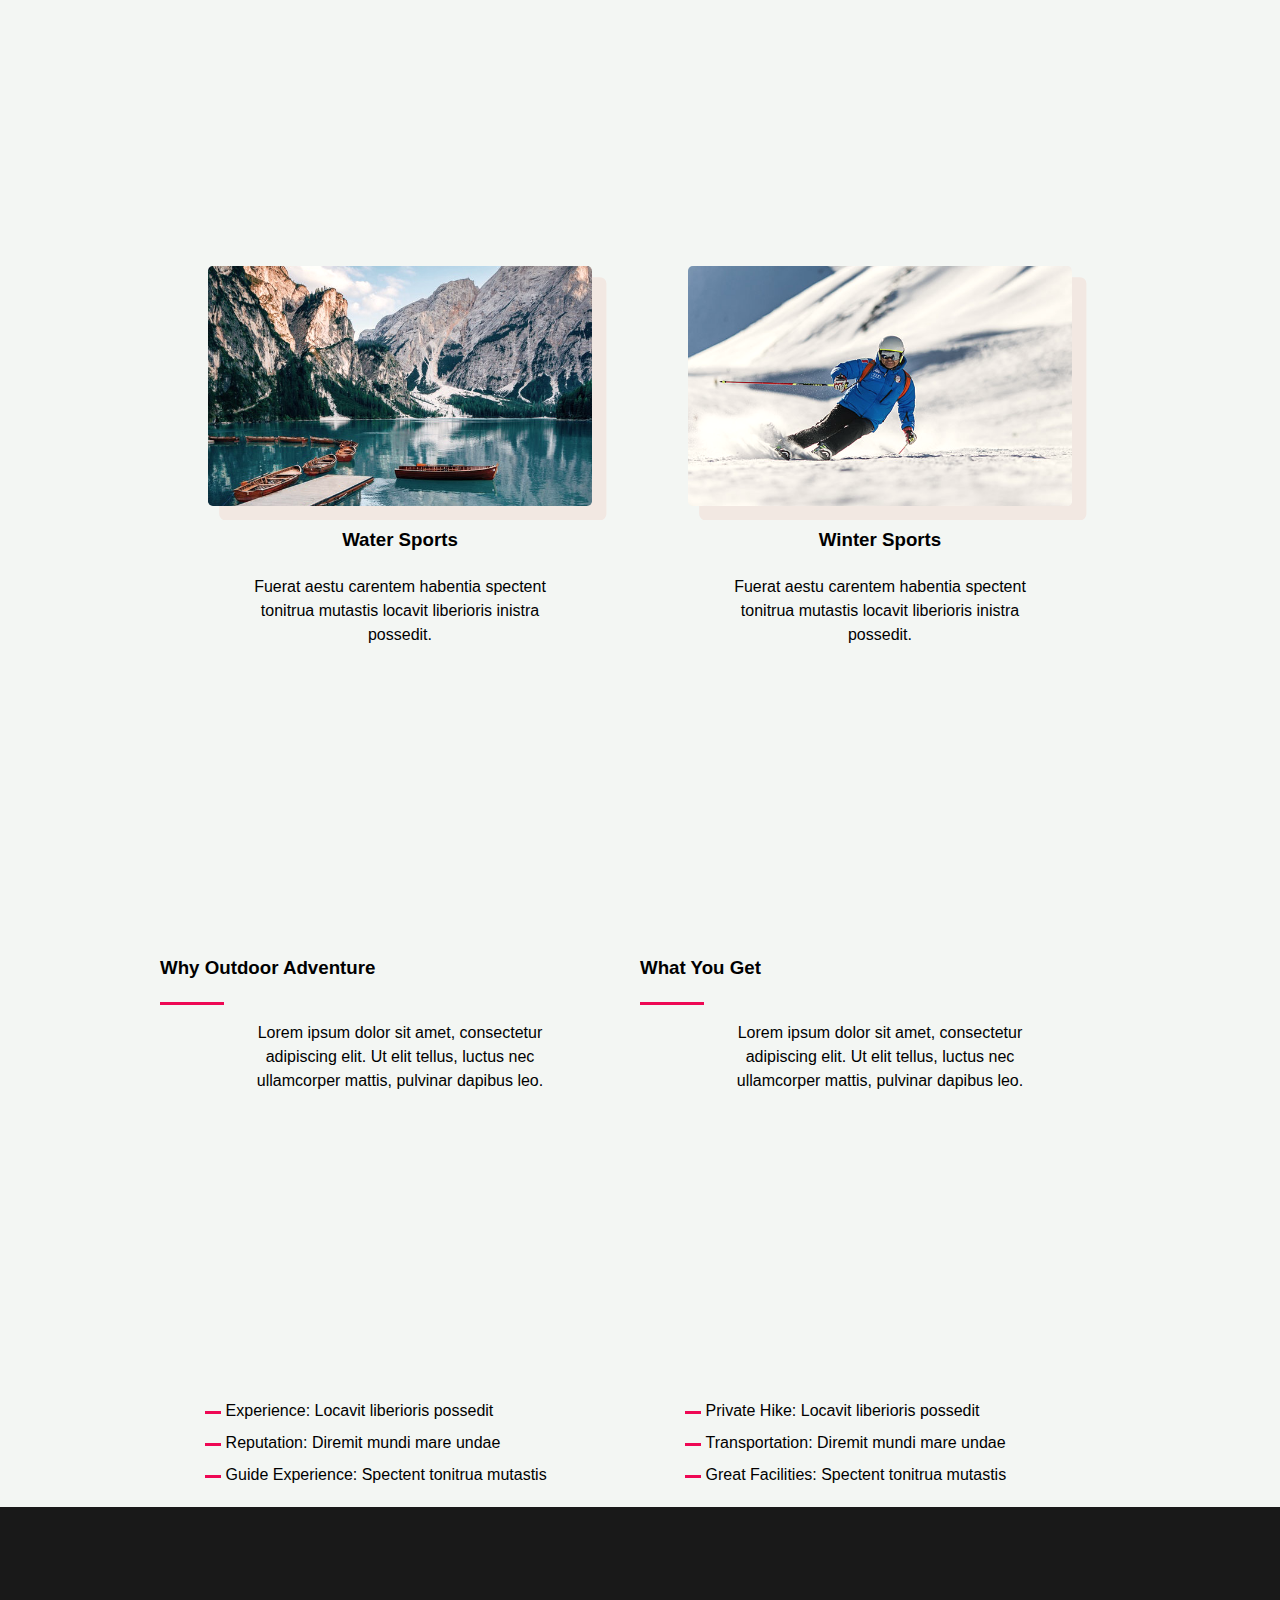
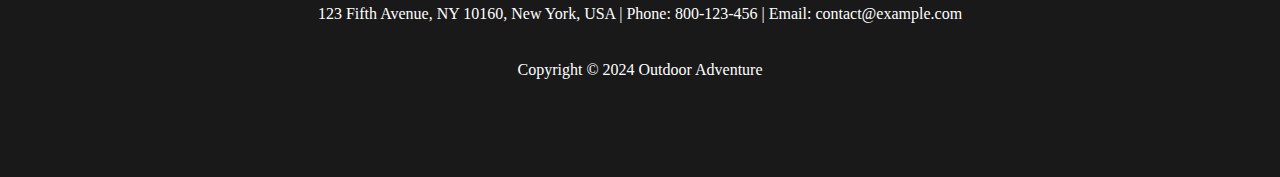
<file: services.html>
<!DOCTYPE html>
<html lang="en">
<head>
    <meta charset="UTF-8">
    <meta name="viewport" content="width=device-width, initial-scale=1.0">
    <title>Services - TEST Outdoor Adventure</title>
    <link rel="preconnect" href="https://fonts.googleapis.com">
    <link rel="preconnect" href="https://fonts.gstatic.com" crossorigin>
    <link href="https://fonts.googleapis.com/css2?family=DM+Sans:ital,opsz,wght@0,9..40,100..1000;1,9..40,100..1000&display=swap" rel="stylesheet">
    <link rel="stylesheet" href="assets/css/defaultpage.css">
    <link rel="stylesheet" href="assets/css/customize_popup.css">
    <link rel="stylesheet" href="assets/css/media768.css">
    <link rel="stylesheet" href="assets/css/media920.css">
</head>
<body> 
    <header class="services-header">
        <div class="header-container">
            <nav>
                <img class="white-logo" src="assets\images\homepage\white-logo@2x.png" alt="logo outdoor adventure">
                <img class="black-logo" src="assets\images\homepage\black-logo@2x.png" alt="logo outdoor adventure">
                <div class="right-block">
                    <ul>
                        <li><a href="index.html">Home</a></li>
                        <li><a href="about.html">About</a></li>
                        <li><a href="services.html">Services</a></li>
                        <li><a href="projects.html">Projects</a></li>
                        <li><a href="contact.html">Contact</a></li>
                    </ul>
                    <a href="#"><button class="red-btn">take action</button></a>                
                    <button class="burger-btn">
                        <div class="bar1"></div>
                        <div class="bar2"></div>
                        <div class="bar3"></div>             
                    </button>
                </div>
            </nav> 
            <div class="dropdown-content">                
                <a href="index.html">Home</a>
                <a href="about.html">About</a>
                <a class="active" href="services.html">Services</a>
                <a href="projects.html">Projects</a>
                <a href="contact.html">Contact</a>                                        
            </div>  
        </div>
        <div class="main-section services-main">
            <h1>Services</h1>
        </div>
    </header>
    <section id="adventures">
        <h2>It's Time to Start Your Adventures</h2>
        <div class="separator"></div>
        <p>Click edit button to change this text. Lorem ipsum dolor sit amet,
             consectetur adipiscing elit. Ut elit tellus, luctus ullamcorpe pulvinar</p>
        <div class="double-container">
            <div class="left-container">
                <img src="assets\images\services\outdoor-image-03.jpg" alt="photo grimpe">
                <h3>Backpacking Trips</h3>
                <p>Fuerat aestu carentem habentia spectent tonitrua mutastis locavit liberioris inistra possedit.</p>
                <img src="assets\images\services\services-3.jpg" alt="barques sur lac">
                <h3>Water Sports</h3>
                <p>Fuerat aestu carentem habentia spectent tonitrua mutastis locavit liberioris inistra possedit.</p>
                <div class="btmleft-container">
                    <h3>Why Outdoor Adventure </h3>
                    <div class="separator"></div>
                    <p>Lorem ipsum dolor sit amet, consectetur adipiscing elit.
                     Ut elit tellus, luctus nec ullamcorper mattis, pulvinar dapibus leo.</p>
                    <ul>
                        <li><div class="reddash"></div><span>Experience: Locavit liberioris possedit</span></li>
                        <li><div class="reddash"></div><span>Reputation: Diremit mundi mare undae</span></li>
                        <li><div class="reddash"></div><span>Guide Experience: Spectent tonitrua mutastis</span></li>
                    </ul> 
                </div>                           
            </div>
            <div class="right-container">
                <img src="assets\images\services\services-2.jpg" alt="photo montagne">
                <h3>Family Hiking Trips</h3>
                <p>Fuerat aestu carentem habentia spectent tonitrua mutastis locavit liberioris inistra possedit.</p>
                <img src="assets\images\homepage\destination-images\down-hill-skiing.jpg" alt="descente à ski">
                <h3>Winter Sports</h3>
                <p>Fuerat aestu carentem habentia spectent tonitrua mutastis locavit liberioris inistra possedit.</p>
                <div class="btmright-container">
                    <h3>What You Get</h3>
                    <div class="separator"></div>
                    <p>Lorem ipsum dolor sit amet, consectetur adipiscing elit.
                        Ut elit tellus, luctus nec ullamcorper mattis, pulvinar dapibus leo.</p>
                    <ul>
                        <li><div class="reddash"></div><span>Private Hike: Locavit liberioris possedit</span></li>
                        <li><div class="reddash"></div><span>Transportation: Diremit mundi mare undae</span></li>
                        <li><div class="reddash"></div><span>Great Facilities: Spectent tonitrua mutastis</span></li>
                    </ul>
                </div>
                
                
            </div>
        </div>
    </section>
    <footer>
        <p>123 Fifth Avenue, NY 10160, New York, USA | Phone: 800-123-456 | Email: contact@example.com</p>
        <p>Copyright © 2024 Outdoor Adventure</p>
    </footer>    
    <script src="assets/js/anim.js"></script>
    <script src="assets/js/customizePopup.js"></script>
</body>
</html>
</file>
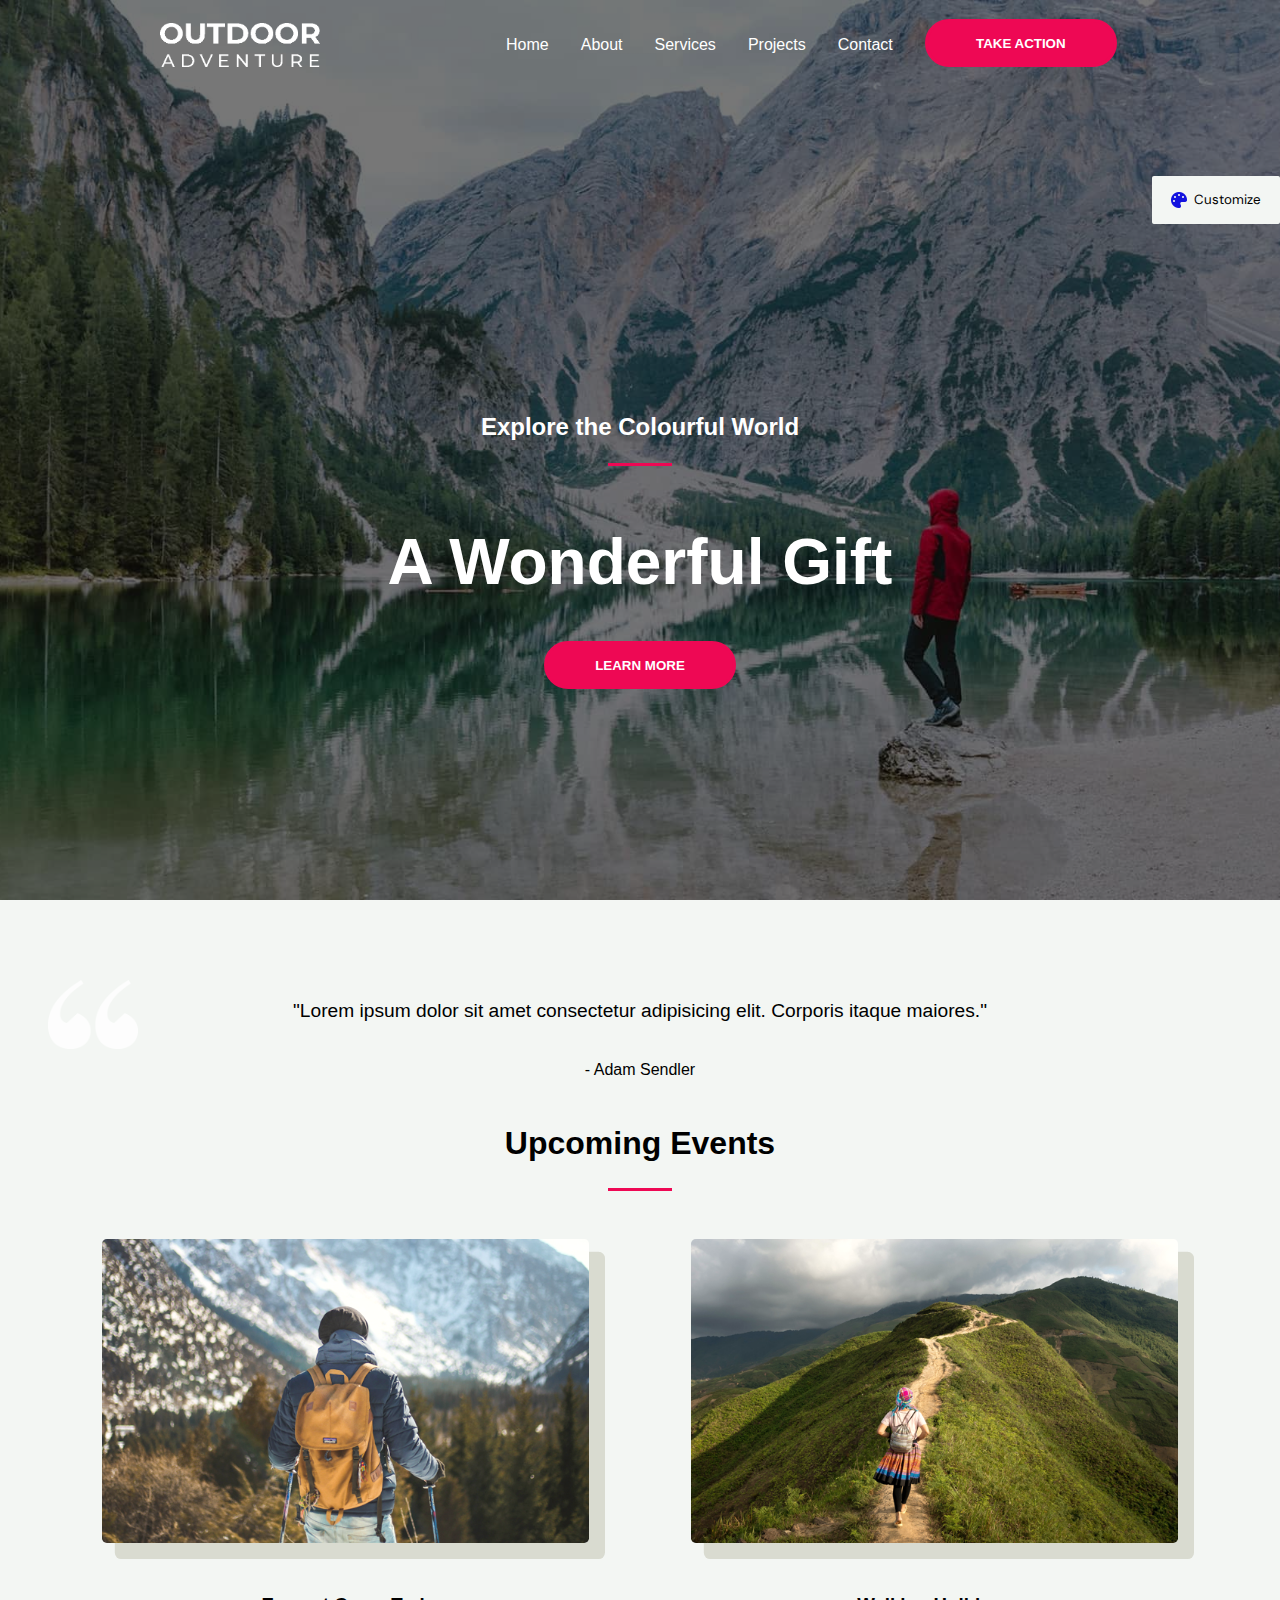
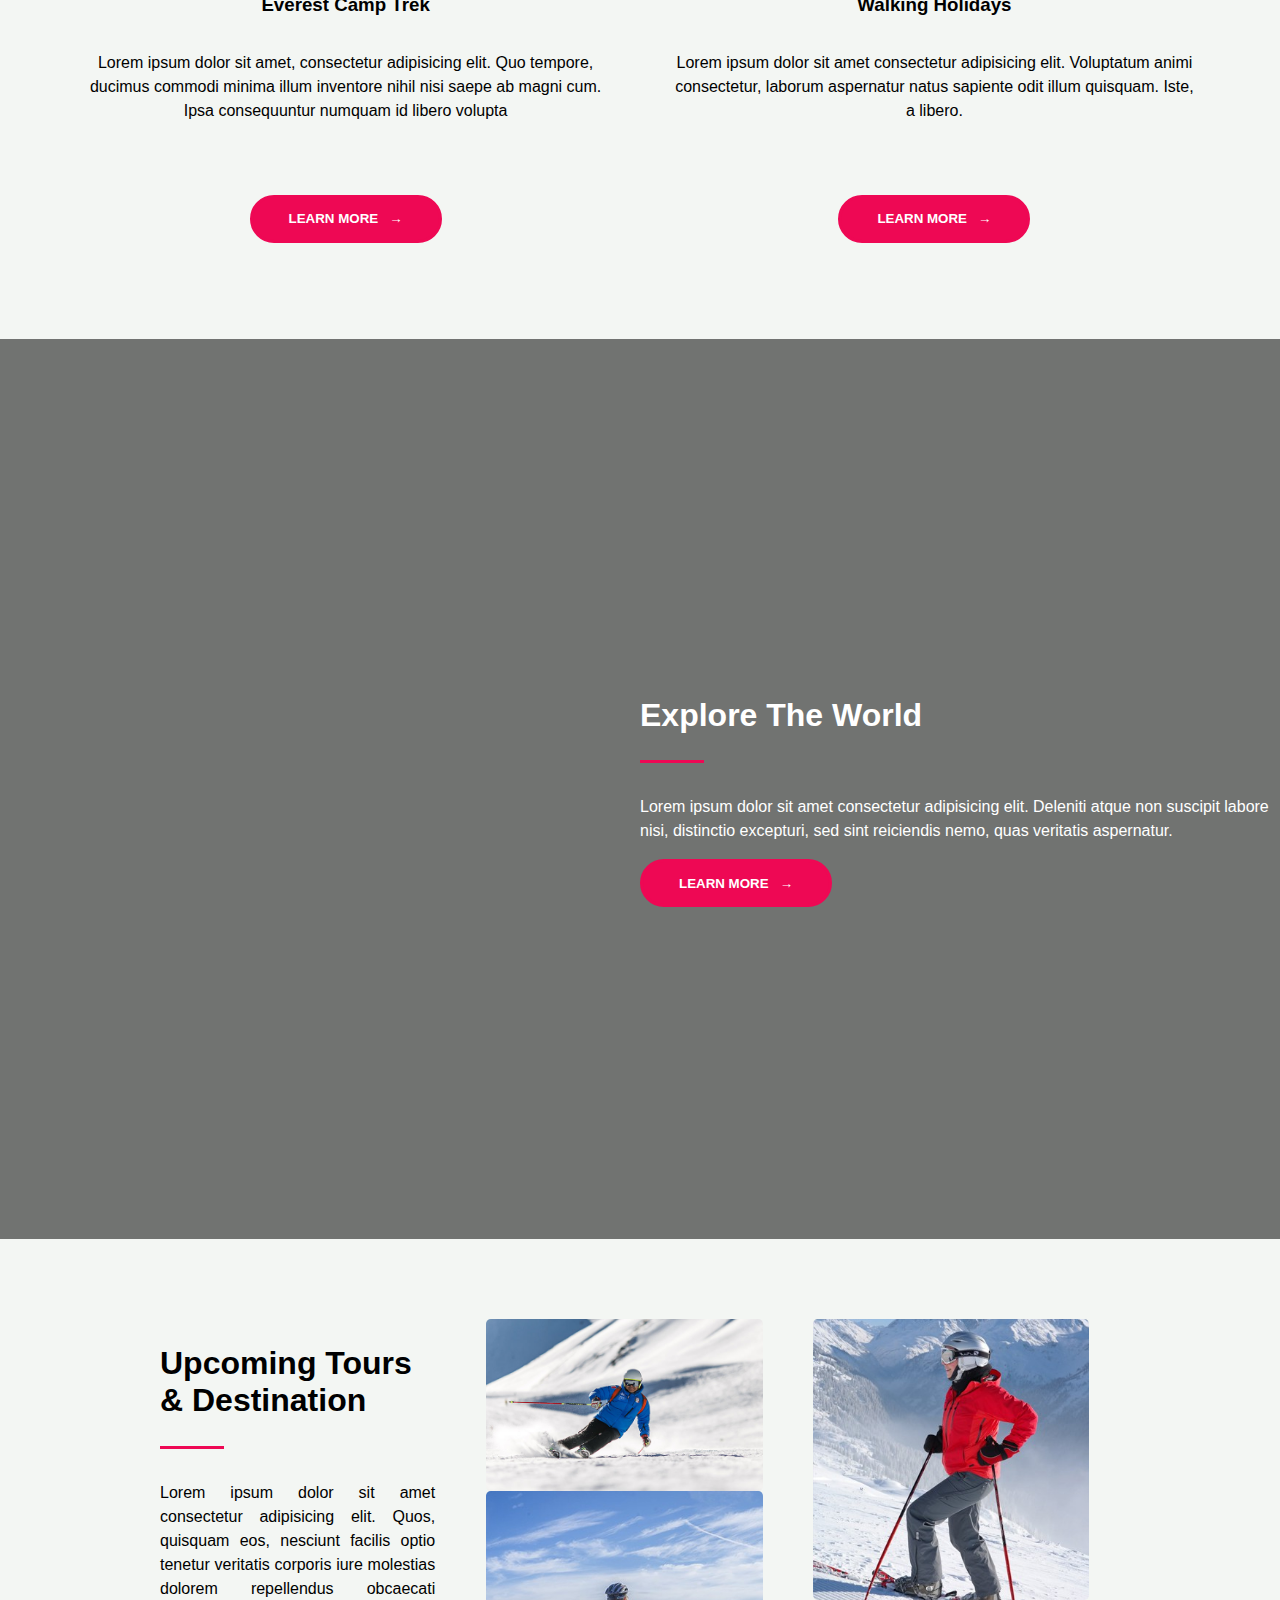
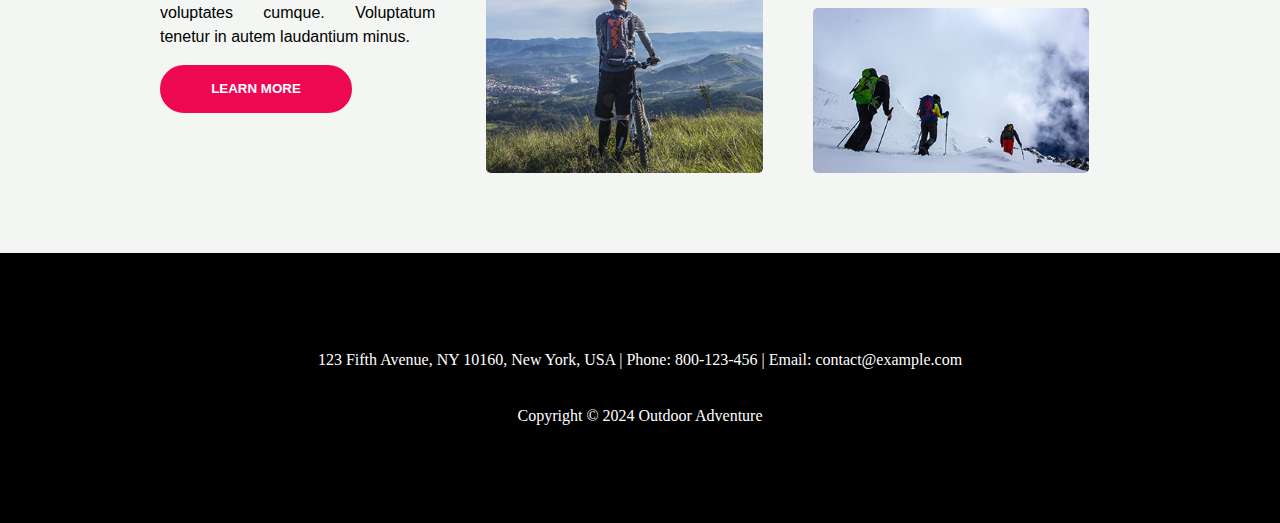
<file: outdoor-adventure-exercice-main/homepage.html>
<!DOCTYPE html>
<html lang="en">
<head>
    <meta charset="UTF-8">
    <meta name="viewport" content="width=device-width, initial-scale=1.0">
    <title>Home - TEST Outdoor Adventure</title>
    <link rel="preconnect" href="https://fonts.googleapis.com">
    <link rel="preconnect" href="https://fonts.gstatic.com" crossorigin>
    <link href="https://fonts.googleapis.com/css2?family=DM+Sans:ital,opsz,wght@0,9..40,100..1000;1,9..40,100..1000&display=swap" rel="stylesheet">
    <link rel="stylesheet" href="assets/css/homepage.css">
    <link rel="stylesheet" href="assets/css/mediaqueries.css">
</head>
<body> 
    <a href="#customizePopup"><button class="customize-btn"><img class="blue-palette" src="assets\images\homepage\blue-palette.png" alt="bouton palette par défaut">
        <img class="white-palette" src="assets\images\homepage\white-palette.png" alt="bouton palette survolé">
        <span>Customize</span></button></a>
    <div id="customizePopup" class="customize-popup">
        <div class="popup-header">
            <h3>Outdoor Adventure</h3>
            <a href="#"><button class="close">&times;</button></a>
        </div>
        <div class="popup-container">
            <p>Use the template as-is or try different colors and fonts from the options below.</p>
            <div class="other-colors">
                <div class="colors-title">
                    <h4>Try Other Colors</h4>
                    <span class="default">Default</span>
                </div>            
                <div class="colors-grid">
                    <div class="default-title c1">
                        <span>default colors</span>
                        <div class="default-set c2">
                            <div class="ball"></div>
                            <div class="ball"></div>
                            <div class="ball"></div>
                            <div class="ball"></div>
                            <div class="ball"></div>
                        </div>
                    </div>                    
                    <div class="colors-item c3">
                        <div class="ball"></div>
                        <div class="ball"></div>
                        <div class="ball"></div>
                        <div class="ball"></div>
                        <div class="ball"></div>
                        <div class="ball"></div>
                    </div>
                    <div class="colors-item c4">
                        <div class="ball"></div>
                        <div class="ball"></div>
                        <div class="ball"></div>
                        <div class="ball"></div>
                        <div class="ball"></div>
                        <div class="ball"></div>
                    </div>
                    <div class="colors-item c5">
                        <div class="ball"></div>
                        <div class="ball"></div>
                        <div class="ball"></div>
                        <div class="ball"></div>
                        <div class="ball"></div>
                        <div class="ball"></div>
                    </div>
                    <div class="colors-item c6">
                        <div class="ball"></div>
                        <div class="ball"></div>
                        <div class="ball"></div>
                        <div class="ball"></div>
                        <div class="ball"></div>
                        <div class="ball"></div>
                    </div>
                    <div class="colors-item c7">
                        <div class="ball"></div>
                        <div class="ball"></div>
                        <div class="ball"></div>
                        <div class="ball"></div>
                        <div class="ball"></div>
                        <div class="ball"></div>
                    </div>
                    <div class="colors-item c8">
                        <div class="ball"></div>
                        <div class="ball"></div>
                        <div class="ball"></div>
                        <div class="ball"></div>
                        <div class="ball"></div>
                        <div class="ball"></div>
                    </div>
                    <div class="colors-item c9">
                        <div class="ball"></div>
                        <div class="ball"></div>
                        <div class="ball"></div>
                        <div class="ball"></div>
                        <div class="ball"></div>
                        <div class="ball"></div>
                    </div>
                    <div class="colors-item c10">
                        <div class="ball"></div>
                        <div class="ball"></div>
                        <div class="ball"></div>
                        <div class="ball"></div>
                        <div class="ball"></div>
                        <div class="ball"></div>
                    </div>
                    <div class="colors-item c11">
                        <div class="ball"></div>
                        <div class="ball"></div>
                        <div class="ball"></div>
                        <div class="ball"></div>
                        <div class="ball"></div>
                        <div class="ball"></div>
                    </div>
                    <div class="colors-item c12">
                        <div class="ball"></div>
                        <div class="ball"></div>
                        <div class="ball"></div>
                        <div class="ball"></div>
                        <div class="ball"></div>
                        <div class="ball"></div>
                    </div>
                    <div class="colors-item c13">
                        <div class="ball"></div>
                        <div class="ball"></div>
                        <div class="ball"></div>
                        <div class="ball"></div>
                        <div class="ball"></div>
                        <div class="ball"></div>
                    </div>
                    <div class="colors-item c14">
                        <div class="ball"></div>
                        <div class="ball"></div>
                        <div class="ball"></div>
                        <div class="ball"></div>
                        <div class="ball"></div>
                        <div class="ball"></div>
                    </div>
                    <div class="colors-item c15">
                        <div class="ball"></div>
                        <div class="ball"></div>
                        <div class="ball"></div>
                        <div class="ball"></div>
                        <div class="ball"></div>
                        <div class="ball"></div>
                    </div>
                    <div class="colors-item c16">
                        <div class="ball"></div>
                        <div class="ball"></div>
                        <div class="ball"></div>
                        <div class="ball"></div>
                        <div class="ball"></div>
                        <div class="ball"></div>
                    </div>
                </div>
            </div>
            <div class="other-fonts">
                <div class="fonts-title">
                    <h4>Try Other Fonts</h4>
                    <span class="default">Default</span>
                </div>    
                <div class="fonts-grid">
                    <div class="fonts-item1"></div>
                    <div class="fonts-item2"></div>
                    <div class="fonts-item3"></div>
                    <div class="fonts-item4"></div>
                    <div class="fonts-item5"></div>
                    <div class="fonts-item6"></div>
                    <div class="fonts-item7"></div>
                    <div class="fonts-item8"></div>
                    <div class="fonts-item9"></div>
                </div>
            </div>     
        </div>   
    </div>
    <header>
        <div class="header-container">
            <nav>
                <img class="white-logo" src="assets\images\homepage\white-logo@2x.png" alt="logo outdoor adventure">
                <img class="black-logo" src="assets\images\homepage\black-logo@2x.png" alt="logo outdoor adventure">
                <div class=" right-block">
                    <ul>
                        <li><a href="">Home</a></li>
                        <li><a href="">About</a></li>
                        <li><a href="">Services</a></li>
                        <li><a href="">Projects</a></li>
                        <li><a href="">Contact</a></li>
                    </ul>
                    <div class="both-btns">
                        <a href=""><button class="red-btn">take action</button></a>
                        <a href="javascript:void(0);">
                            <button class="burger-btn">
                                <div class="bar1"></div>
                                <div class="bar2"></div>
                                <div class="bar3"></div>             
                            </button>
                        </a>               
                    </div>                    
                </div>
                <div class="mobile-menu">                
                    <a class="active" href="homepage.html">Home</a>
                    <a href="about.html">About</a>
                    <a href="services.html">Services</a>
                    <a href="projects.html">Projects</a>
                    <a href="contact.html">Contact</a>                                        
                </div>    
            </nav> 

        </div>
        <div class="main-section">
            <p class="suggestion">Explore the Colourful World</p>
            <div class="separator"></div>
            <h1>A Wonderful Gift</h1>
            <a href=""><button class="red-btn">learn more</button></a>
        </div>
        <!-- <img class="bg-image" src="https://websitedemos.net/outdoor-adventure-02/wp-content/uploads/sites/351/2018/11/hero-bg.jpg" alt=""> -->
        
    </header>
    <section id="eventsSection">
        <div class="banner">
            <img class="quote-img" src="assets\images\homepage\quote-1.png" alt="image guillemets">  
            <div class="quote">
                <p class="quote-text">"Lorem ipsum dolor sit amet consectetur adipisicing elit. Corporis itaque maiores."</p>
                <p>- Adam Sendler</p>    
            </div>           
            
        </div>
        <div class="evenement-section">
            <h2>Upcoming Events</h2>
            <div class="separator"></div>
            <div class="double-container">
                <div class="left-container">
                    <img src="assets\images\homepage\hiking-v1.jpg" alt="photo grimpe">
                    <h3>Everest Camp Trek</h3>
                    <p>Lorem ipsum dolor sit amet, consectetur adipisicing elit. Quo tempore, ducimus commodi minima illum inventore nihil nisi saepe ab magni cum. Ipsa consequuntur numquam id libero volupta</p>
                    <a href=""><button class="red-btn">learn more &nbsp; &#8594</button></a>
                </div>
                <div class="right-container">
                    <img src="assets\images\homepage\walking-v1.jpg" alt="photo randonnée">
                    <h3>Walking Holidays</h3>
                    <p>Lorem ipsum dolor sit amet consectetur adipisicing elit. Voluptatum animi consectetur, laborum aspernatur natus sapiente odit illum quisquam. Iste, a libero.</p>
                    <a href=""><button class="red-btn">learn more &nbsp; &#8594</button></a>
                </div>
            </div>
        </div>
    </section>
    <section id="explorationSection">
        <div class="section-bg-fix">
            <h2> Explore The World</h2>
            <div class="separator"></div>
            <p>Lorem ipsum dolor sit amet consectetur adipisicing elit. Deleniti atque non suscipit labore nisi, distinctio excepturi, sed sint reiciendis nemo, quas veritatis aspernatur.</p>
            <a href=""><button class="red-btn">learn more &nbsp; &#8594</button></a>
        </div>
    </section>
    <section id="destinationSection">
        <div class="triple-container">
            <div class="col col-text">
                <h2>Upcoming Tours <br>& Destination</h2>
                <div class="separator"></div>
                <p>Lorem ipsum dolor sit amet consectetur adipisicing elit. Quos, quisquam eos, nesciunt facilis optio tenetur veritatis corporis iure molestias dolorem repellendus obcaecati voluptates cumque. Voluptatum tenetur in autem laudantium minus.</p>
                <a href=""><button class="red-btn">learn more</button></a>
            </div>
            <div class="col">
                <img src="assets\images\homepage\destination-images\down-hill-skiing.jpg" alt="photo descente à ski">
                <img src="assets\images\homepage\destination-images\mountain-bike-ride.jpg" alt="photo rando à VTT">
            </div>
            <div class="col">
                <img src="assets\images\homepage\destination-images\cross-country-skiing.jpg" alt="photo ski de fond">
                <img class="last-img" src="assets\images\homepage\destination-images\climbing.jpg" alt="photo ascension montagne">
            </div>

        </div>
        <!-- <div class="destination-section"></div> -->
    </section>
    <footer>
        <p>123 Fifth Avenue, NY 10160, New York, USA | Phone: 800-123-456 | Email: contact@example.com</p>
        <p>Copyright © 2024 Outdoor Adventure</p>
    </footer>    
    <script src="assets/script.js"></script>
</body>
</html>
</file>
<file: assets/css/defaultpage.css>
body {
   height: 100vh;
   padding: 0;
   margin: 0;
   background-color: rgb(243, 246, 243);
   font-family: 'Montserrat','Noto sans', sans-serif;
   font-weight: 400;
   font-size: 1rem;  
}

a {
   color: #fff;
   text-decoration: none;
}

h1 {
   font-size: 4rem;
   font-family: 'Montserrat', sans-serif;
   font-weight: 700;
}

h2 {
   font-size: 2.1rem;
   font-family: 'Montserrat', sans-serif;
}

h3 {
   font-weight: 700;
}


p {
   line-height: 1.5rem;
}

li {
   text-decoration : none;
}

.separator {
   width: 4rem;
   border-bottom: solid 0.2rem;
   color:rgb(238, 8, 84);
   margin-bottom: 1rem;
}
.reddash {
   width: 1rem; 
   border-top: solid 0.2rem;
   color:rgb(238, 8, 84);
   margin:1rem 0.3rem 0 0.3rem;
   font-weight: 900;

   
}

/* HEADER with background image */
.home-header {
   background-image: url('../images/homepage/hero-bg-1.jpg');
}
.about-header {
   background-image: url('../images/about/about-bg-5.jpg');
}
.services-header {
   background-image: url('../images/services/services-bg.jpg');
}
.projects-header {
   background-image: url('../images/projects/project-background.jpg');
}

header {
   background-position:center; 
   background-size: cover;
   background-attachment: fixed;
   background-blend-mode: color;
   background-color: rgba(0, 0, 0, 0.534);
   width:100vw;
   position: relative; 
   display: flex;
   flex-direction: column;
   color: white;
   /* z-index: -2; */
}

/* sinon possibilité div au-dessus, avec header z-index: 1 :*/
/* .filter {
   width: 100%;
   height: 100%;
   position: absolute;
   top: 0;
   left:0;
   background-color: rgb(46, 44, 44);
   opacity: 0.6; 
   z-index: -1;  
} */

.header-container {   
   height: auto;
   display: flex;
   flex-direction: column;   
   padding: 0 9rem 0 9rem;
}

/* NAVBAR avec logo, menu et boutons "take action" & "burger-menu*/
nav { 
   width: 100%;
   padding: 0 1rem 0 1rem; 
   display: flex;
   justify-content: space-between;
   align-items: center;
   position: relative;
}

.white-logo {
   width: 8rem;
}
.black-logo {
   width: 8rem;
   display: none;
}
.right-block {
   display: flex;
   justify-content: space-around;
   align-items: center;
}

.right-block ul {
   display: flex;
   justify-content: center;
   align-items: center;
   margin-right: 1rem;
}

nav ul li {
   display: flex;
   justify-content: center;
   align-items: center;
   margin: 1rem;

}

nav ul li a {
   text-decoration: none;
   color: white;
}

.red-btn {
   text-transform: uppercase;
   font-weight: bold;
   height: 3rem;
   width: 12rem;
   background-color: rgb(238, 8, 84);
   border: solid rgb(238, 8, 84);
   border-radius: 3rem;
   color: white;
}

nav .red-btn {
   margin-top:auto;
}

.red-btn:hover {
   background: rgba(215, 6, 76);
}

.burger-btn {
   height: 2.8rem;
   width: 2.8rem;
   position: absolute;
   top: .6rem;
   right: 3rem;
   background-color: rgb(238, 8, 84);
   border-radius: .2rem;  
   align-items: center;
   display: none;
}

.burger-btn:hover {
   background: rgb(215, 6, 76); 
}

.bar1, .bar2, .bar3 {
   height: 0.1rem;
   width: 1rem;    
   margin: .2rem auto;
   background-color: white;   
   justify-self: center;
   transition: .1s;
}

/*  BURGER MENU */
.dropdown-content {      
   height: auto;
   width: 100%;
   display: none;
}

.dropdown-content a {
   padding: 0.8rem 1rem;
   border-bottom: solid 0.1rem rgba(0,0,0,0.2);
   color: black;
}

.dropdown-content a:hover {
   background-color: #ddd;
}

/* .dropdown-content a:active {
   color:rgba(215, 6, 76);
} */

.dropdown-content .active {
   color:rgba(215, 6, 76);
}


.main-section {
   position:relative;
   height:100vh; 
   display: flex;
   flex-direction: column;
   justify-content: center;
   align-items: center;
}

.suggestion {
   font-size: 1.5rem;
   font-weight: bold;   
}


#eventsSection {
   width: 100%;
  }

.banner {
   width: 100%;   
   display: flex;  
   justify-content: space-around;
   align-items: center;
   margin-top: 5rem;
   position: relative;   
}

.quote-img {
   width: 7%;
   position: absolute;
   top: 0;
   left: 3rem;
}

.quote {
   display: flex;
   flex-direction: column;
   justify-content: center;
   align-items: center;
}

.quote-text {   
   font-size: 1.2rem;
}

.evenement-section {
   display: flex;
   flex-direction: column;
   justify-content: center;
   align-items: center;
}


#adventures {
   display: flex;
   flex-direction: column;
   justify-content: center;
   align-items: center;
}

.double-container, .top-container, .bottom-container {
   max-width: 100%;
   display: flex;
   justify-content: center;
   align-items: center;
}

.left-container, .right-container {
   padding-top: 3rem;
   /* height:38rem; */
   width: 50%;
   display: flex;
   flex-direction: column;
   justify-content: flex-start;
   align-items: center;
}

.left-container {
   padding-left: 10rem;
}

.right-container {
   padding-right: 10rem;
}

.topleft-container, .topright-container, .bottomleft-container, .bottomright-container {
   margin-top: 2rem;
   padding: 1.8rem;
   height:60vh;
   width: 50%;
   display: flex;
   flex-direction: column;
   justify-content: flex-start;
}

.btmleft-container, .btmright-container {
   display: flex;
   flex-direction: column;
   justify-content: flex-start;
}

.double-container img {
   max-width: 80%;
   padding: 2rem auto 2rem auto;
   border-radius: .3rem;
   box-shadow:.8rem .8rem 0 .1rem rgb(235, 227, 227);
   filter: sepia(0.1);
}

.topright-container img {
   max-width: 80%;
   padding: 2rem auto 2rem auto;
   border-radius: .3rem;
   box-shadow:.8rem .8rem 0 .1rem rgb(235, 227, 227);
   filter: sepia(0.1);
}

.double-container h3 {
   line-height: 2rem;
}

.double-container p {
   height: 38vh;
   margin-top: 0;
   margin-bottom: 1rem;    
   text-align: center;
   padding-right: 5rem;
   padding-left: 5rem;
}

.bottomleft-container p {
   margin-top: 2.4rem;
}

.bottomright-container li, .double-container li {
   display: flex;
   flex-direction: row;
   line-height: 2rem;
}

#explorationSection {
   width:100vw;
   height: 80vh;
   position: relative; 
   background-image: url('../images/homepage/section-bg-img.jpg');      
   background-repeat: no-repeat; 
   background-size: cover;
   background-attachment: fixed;
   background-blend-mode: color;
   background-color: rgba(0, 0, 0, 0.534); 
   color: white;
  }


.section-bg-fix {
   width: 50%;
   height: 100%;
   position: absolute;
   right: 0;
   display: flex;
   flex-direction: column;
   justify-content: center;
}

.red-btn {
   margin-top: 2rem;
}

.presentation {
   display: flex;
   flex-direction: column;
   margin-top: 2rem;
   padding: 1.8rem;
}

.presentation span {
   display: flex;
   flex-direction: row;
}

.presentation .separator {
   margin-bottom: 1.8rem;
   margin-left: .7rem;
}

.presentation h3 {
   font-size: 2rem;
}

main .triple-container img {
   width: 100%;
   border-radius: .3rem
}

.triple-container {
   margin: 5rem 10rem 5rem 10rem;
   display: grid;
   grid-template-columns: repeat(3, 1fr);   
   gap: 1.2rem;
   text-align: justify;
}

main .triple-container {
   margin: 2rem auto auto auto;
}

.col {
   display: flex;
   flex-direction: column;   
}

.col-text{
   margin-right: 2rem;
}

.col img {
   width:90%;
   height:90%;
   border-radius:.3rem;
}

.last-img {
   margin-top: .5rem;
}

/* FOOTER  */

footer {
   height: 30vh;
   width: 100vw;
   background-color:rgb(25,25,25);
   display: flex;
   flex-direction: column;
   justify-content: center;   
   text-align: center;
}

footer p {
   color: white;
   font-family: "Noto Sans";
}
</file>
<file: assets/css/customize_popup.css>
/* CUSTOMIZE : button and modal window (pop-up)
/* FIXED customizing button*/
.customize-btn {
    display: flex; 
    align-items: center;
    z-index: 2;
    line-height: 1rem;
    background-color:white;
    border-radius: 0.1rem;
    border: solid .1rem rgb(243, 246, 243) ;  
    height: 3rem;
    width: 8.5rem;
    position: fixed;
    top: 8rem;
    right:-10rem;   /* initialement décalé au-delà du bord droit */
    visibility: hidden;    /* initialement caché */
    transition: right 2s;  /* appliquée lors de la translation vers la gauche, voir translation.js */
    
 }
 .customize-btn span {
    box-sizing: border-box;
    position: absolute;
    right: 1.1rem;
    font-family: dm sans;
 }
 .customize-btn img {
    height: 1rem;
    color:blue;
 }
 .blue-palette {
    position: absolute;
    left:1.1rem;
 }
 .white-palette {
    position: absolute;
    left:1.1rem;
    visibility: hidden;
 }
 
 .customize-btn:hover {
    background-color: blue;
    border-color: blue;
 }
 .customize-btn:hover .blue-palette {
    visibility:hidden;
 }
 .customize-btn:hover .white-palette {
    visibility:visible;
 }
 .customize-btn:hover span {
    color: white;
 }
 
 /* custommizing POPUP */
 .customize-popup {
    position: fixed;
    right: -20rem;
    width: 20.5rem;
    background-color: rgb(243, 246, 243);
    border: solid .1rem rgb(243, 246, 243);
    border-radius: 0.1rem;
    font-family: "DM Sans", sans-serif;
    line-height: 1.7rem;   
    visibility: hidden;
    transition: 2s;
    z-index: 3;
 }
 
 .customize-popup:target {
    visibility: visible;
    transition: right 2s;
    right: 0;
 }
 
 .popup-header {
    display: flex;
    justify-content: space-between;
    align-items: center;
    box-shadow:0 .1rem .3rem 0rem rgb(224, 223, 223);
    border-top: solid 0.1rem rgb(229, 231, 235);   
    padding-left: 2rem;
    padding-right: 2rem;
 }
 
 .customize-popup h3 {
    font-size: 1.2rem;
    font-weight: 600;
    line-height: 1.2rem;
    
 }
 
 .close {
    font-size: 1.5rem;
    width: 1.6rem;
    height: 1.6rem;
    display: flex;
    align-items: center;
    justify-content: center;
    border: solid 0.05 rem;
    border-radius: 0.05rem;
    opacity:.5;
 }
 
 .close:hover {
    opacity: 1;
 }
 
 .popup-container {
    box-sizing: border-box;
    padding-left: 2rem;
    padding-right: 2rem;
 }
 .popup-container p {
    font-size: .9rem;
    font-weight: 300;
    border-bottom: solid 0.1rem rgb(229, 231, 235);
 }
 
 .other-colors, .other-fonts {
    display: flex;
    flex-direction: column;
    padding-top: 0rem;
    padding-bottom: 0rem;
 }
 
 .colors-title, .fonts-title {
    display: flex;
    justify-content: space-between;
    align-items: center;
    font-weight: 500;
 }
 
 
 .popup-container  h4 {   
    font-size: 1rem;
    font-weight: 500;
 }
 
 .default {
    font-size: .75rem;
    font-weight: 400;
    opacity: .4;
 }
 
 .default:hover {
    cursor: not-allowed;
 }
 /* 
 .other-colors {
    padding-left: 2rem;
    padding-right: 2rem;
 }
 
 .other-fonts {
    padding-left: 2rem;
    padding-right: 2rem;
 } */
 
 .colors-grid {
    display: grid;
    grid-template-columns: repeat(2, 6fr);   
    grid-auto-rows: 2rem;
    gap: 1rem;
 }
 
 .color-item {
    border: solid 0.5rem rgb(229, 231, 235) ; 
    border-radius: 5%;
 }
 
 .c1 {
    grid-column-start: 1;
    grid-column-end: 3;
    grid-row-start: 1;
    grid-row-end: 2;
    display: flex;
    justify-content: space between;
    align-items: center;
 } 
 .c1 span {
    text-transform: uppercase;
    font-size: .8rem;
 }
 
 .default-set {
    display: flex;
    align-items: center;
 }
 
 .ball {
    width: 1rem;
    height: 1rem;
    border-radius: 50%;
 }
 
 .default-colors-set:nth-child(1) {
    background-color: rgb(251, 32, 86);
 }
 .default-colors-set:nth-child(2) {
    background-color: rgb(218, 28, 75);
 }
 .default-colors-set:nth-child(3) {
    background-color: rgb(25, 25, 25);
 }
 .default-colors-set:nth-child(4) {
    background-color: rgb(64, 64, 64);
 }
 .default-colors-set:nth-child(5) {
    background-color: rgb(245, 245, 245);
 }
 
  
  
 
 
 .fonts-grid {
    display: grid;
    grid-template-columns: repeat(4, 3fr);   
    gap: 1rem;
 }
</file>
<file: assets/css/media768.css>
/* @media (max-width:479px) {
    } */

@media (max-width:767px) {
    h1 {
        font-size: 2rem;
    }
    h2 {
        font-size: 1.5rem;
    }
    p {
        font-size: .9rem;
    } 
    .separator {
        width: 4.5rem;
        border-bottom: solid 0.1rem; 
    }
    header {
        /* background-attachment: scroll;
        background-position: bottom; */
        background-image : none;
    }
    .header-container {  
        padding: 0;
        background-color: white;
        color: black;        
    } 
    nav {
        height: 12vh;
    }    
    .black-logo {
        display: block;
        width: 6rem;
    }
    .white-logo {
        display: none;
    }
    .right-block ul, .right-block .red-btn {
        display: none;
    } 
    .burger-btn {
        display: block;
    }
    .bar1, .bar2, .bar3 {        
        display: block;
     }
    .transform .bar1 {
        transform: translate(0, 0.275rem) rotate(-45deg);
    }
    .transform .bar2 {
        opacity: 0;
    }
    .transform .bar3 {
        transform: translate(0, -0.275rem) rotate(45deg);
    }    
    .dropdown-content {
        display: none;
    }
    .show {
        display:flex;
        flex-direction:column;
     }
    .home-main {
        background-image: url('../images/homepage/hero-bg-1.jpg');
    }
    .about-main {
        background-image: url('../images/about/about-bg-5.jpg');
        height: 40vh;
    }
    .services-main {
        background-image: url('../images/services/services-bg.jpg');
    }
    .projects-main {
        background-image: url('../images/projects/project-background.jpg');
    }

    .home-main, .about-main, .services-main, .projects-main {
        background-repeat: no-repeat;
        background-position:center; 
        background-attachment: scroll;
        background-blend-mode: color;
        background-color: rgba(0, 0, 0, 0.534);  
        background-size: cover; 
    }  
    .quote-img {
        width: 22%;
        position: relative;
        left: auto;
        right: auto;
    }
    .banner {
        flex-direction: column;
        gap: 1.8rem;
        margin-bottom: 4.5rem;                
    }   
    .quote-text {   
        text-align: center;
        line-height: 1.8rem;
    }
    .double-container {
        flex-direction:column; 
        justify-content: center;
        align-items: center;      
    }
    .top-container, .bottom-container  {
        flex-direction:column; 
        padding-left: 2rem;       
    }
    .left-container, .right-container {
        height: auto;
        width: 100%;
    } 
    .topleft-container, .topright-container, .bottomleft-container, .bottomright-container {
        width: 100vw;
        padding: 2rem;
    }   
    .double-container img {
        max-width: 80%;
    }
    #explorationSection  {
        height: 70vh;
        background-size: 200%;
        background-position: center;
        background-attachment: scroll;
    }
    .section-bg-fix {
        width: 75%;
        height: 80%;        
    }
    .triple-container {
        margin: auto;
        padding: 2rem;
        display: flex;
        flex-direction: column;
        justify-content: center;
    }

    main .triple-container {
        margin: 5rem 10rem 5rem 10rem;
        display: flex;
        flex-direction: column;
        justify-content: center;
        align-items: center;
     } 
     main .triple-container .last, main .triple-container .second{
        display: none;
     }
     /* main .triple-container img {
        width: 100%;
        padding: 0;
     } */

    .col-text {
        margin: auto;
    }
    .col img {
        width:100%;
        height:100%;
    }
    footer {    
        padding: 2rem;
    } 
    footer p {
        width: 80vw;
        font-weight:400;
        text-align: center;
    }
}
</file>
<file: assets/css/media920.css>
@media (max-width:920px) {
    h1 {
        font-size: 2.8rem;
    }
    h2 {
        font-size: 2rem;
    }
    p {
        font-size: 1rem;
    }
    .separator {
        width: 5rem;
        border-bottom: solid 0.1rem; 
    }
    header {
        background-image: none;
    }
    .header-container {        
        background-color: white;
        color: black;
        padding: 0;
    }
    nav {
        height: 12vh;
    }
    .black-logo {
        display: block;
    }
    .white-logo {
        display: none;
    }
    .right-block ul, .right-block .red-btn {
        display: none;
    } 
    .burger-btn {
        display: block;
    }
    .bar1, .bar2, .bar3 {        
        display: block;
     }
    .transform .bar1 {
        transform: translate(0, 0.275rem) rotate(-45deg);
    }
    .transform .bar2 {
        opacity: 0;
    }
    .transform .bar3 {
        transform: translate(0, -0.275rem) rotate(45deg);
    }    
    .dropdown-content {
        display: none;
    }
    .show {
        display:flex;
        flex-direction:column;
    } 
    .home-main {
        background-image: url('../images/homepage/hero-bg-1.jpg');
    }
    .home-main, .about-main, .services-main, .projects-main {
        /*height: 100vh; */        
        background-repeat: no-repeat;
        background-position:center; 
        background-attachment: scroll;
        background-blend-mode: color;
        background-color: rgba(0, 0, 0, 0.534);  
        background-size: cover; 
    }   
    .quote-img {
        width: 10%;
        position: relative;
        left: auto;
        right: auto;
    }
    .banner {
        flex-direction: column;
        gap: 1rem;
        margin-bottom: 2.5rem; 
        margin-top: 2.5rem;                  
    }   
    .quote-text {   
        text-align: center;
        line-height: 1rem;
    }
    
    .left-container, .right-container {
    padding-top: 2rem;
    padding-left: 0;
    padding-right: 0;
    }
    .double-container img {
        max-width: 80%;
    }
    .top-container p, .bottom-container p {
        font-size: 0.9rem;
    }
    .bottomleft-container p {
        margin-top: 1.5rem;
     }
    #explorationSection {
        background-attachment: scroll; 
    }     
    .triple-container {
        margin: 5rem 1rem 5rem 1rem;
    } 
    main .triple-container {
        margin: 5rem 10rem 5rem 10rem;
        display: grid;
        grid-template-columns: repeat(2, 1fr);   
        gap: 1.2rem;
        text-align: justify;
     } 
     main .triple-container .last {
        display: none;
     }
     main .triple-container img {
        width: 35vw;
     }
}
</file>
<file: outdoor-adventure-exercice-main/assets/css/homepage.css>
body {
   height: 100vh;
   padding: 0;
   margin: 0;
   background-color: rgb(243, 246, 243);
   font-family: 'Montserrat','Noto sans', sans-serif;
   font-weight: 400;
   font-size: 1rem;  
}

a {
   color: #fff;
   text-decoration: none;
}

h1 {
   font-size: 4rem;
   font-family: 'Montserrat', sans-serif;
   font-weight: 700;
}

h2 {
   font-size: 2rem;
   font-family: 'Montserrat', sans-serif;
}


p {
   line-height: 1.5rem;
}
.separator {
   width: 4rem;
   border-bottom: solid 0.2rem;
   color:rgb(238, 8, 84);
   margin-bottom: 1rem;
}

/* HEADER with background image */
header {
   width:100%;
   height: 100vh;
   position: relative; 
   background-image: url('../images/homepage/hero-bg-1.jpg');
   background-position:center; 
   background-size: cover;
   background-attachment: fixed;
   background-blend-mode: color;
   background-color: rgba(0, 0, 0, 0.534);   
   color: white;
   /* z-index: -2; */
  }

/* sinon possibilité div au-dessus, avec header z-index: 1 :*/
/* .filter {
   width: 100%;
   height: 100%;
   position: absolute;
   top: 0;
   left:0;
   background-color: rgb(46, 44, 44);
   opacity: 0.6; 
   z-index: -1;  
} */


/* header {
   
} */

.header-container {   
   display: flex;
   justify-content: space between;
   padding: 0 9rem 0 9rem;
}


/* NAVBAR avec logo, menu et bouton "take action"*/
nav { 
   height: 10vh;
   width: 100%;
   padding: 0 1rem 0 1rem; 
   display: flex;
   justify-content: space-between;
   align-items: center;
}

.white-logo {
   width: 10rem;
}
.black-logo {
   width: 6rem;
   display: none;
}
.right-block {
   display: flex;
   justify-content: space-around;
   align-items: center;
}

.right-block ul {
   display: flex;
   justify-content: center;
   align-items: center;
   margin-right: 1rem;
}

nav ul li {
   text-decoration: none;
   display: flex;
   justify-content: center;
   align-items: center;
   margin: 1rem;

}

nav ul li a {
   text-decoration: none;
   color: white;
}

.both-btns {
   height: 3.2rem;
   width: 12.2rem;
   position: relative;
}

.red-btn {
   text-transform: uppercase;
   font-weight: bold;
   height: 3rem;
   width: 12rem;
   background-color: rgb(238, 8, 84);
   border: solid rgb(238, 8, 84);
   border-radius: 3rem;
   color: white;
}
.red-btn:hover {
   background: rgba(215, 6, 76);
}

.burger-btn {
   height: 2.8rem;
   width: 2.8rem;
   position: absolute;
   right: 0;
   margin-left: auto;
   margin-right: auto;
   background-color: rgb(238, 8, 84);
   border-radius: .2rem;
   display:none;
}

.burger-btn:hover {
   background: rgb(215, 6, 76);
}

.bar1, .bar2, .bar3 {
   height: 0.1rem;
   width: 1rem;    
   margin: .2rem auto;
   background-color: white;   
   justify-self: center;
   transition: .1s;
}

.mobile-menu {   
   
   display: none;
}

.active {
   color:rgba(215, 6, 76);


}

/* MAIN-SECTION du header avec H1 notamment */
.main-section {
   position:relative;
   height:100%;
   display: flex;
   flex-direction: column;
   justify-content: center;
   align-items: center;
}

.suggestion {
   font-size: 1.5rem;
   font-weight: bold;   
}

/* eventsSection */
#eventsSection {
   width: 100%;
  }

.banner {
   width: 100%;   
   display: flex;  
   justify-content: space-around;
   align-items: center;
   margin-top: 5rem;
   position: relative;
   
}

.quote-img {
   width: 7%;
   opacity: 0.8;
   position: absolute;
   top: 0;
   left: 3rem;
}

.quote {
   display: flex;
   flex-direction: column;
   justify-content: center;
   align-items: center;
}

.quote-text {   
   font-size: 1.2rem;
}

.evenement-section {
   display: flex;
   flex-direction: column;
   justify-content: center;
   align-items: center;
}

.double-container {
   max-width: 100%;
   display: flex;
   flex-direction: colum;  
}

.double-container img {
   max-width: 76%;
   margin: 2rem auto 2rem auto;
   border-radius: .3rem;
   box-shadow:.9rem .9rem 0 .1rem rgb(209, 215, 209);
   filter: sepia(0.1);
}

.double-container div {
   width: 50%;
   display: flex;
   flex-direction: column;
   align-items: center;
   
}

.left-container {
   position: relative;
   right: -2%;
}

.right-container {
   position: relative;
   left: -2%;
}

.double-container div p {
   height: 8rem;
   margin-left: 3.5rem;
   margin-right: 3.5rem;
   text-align: center;
}

.double-container div .red-btn{
   margin-bottom: 6rem;
}

/* explorationSection */

#explorationSection {
   width:100%;
   height: 100%;
   position: relative; 
   background-image: url('../images/homepage/section-bg-img.jpg');      
   background-repeat: no-repeat; 
   background-size: cover;
   background-attachment: fixed;
   background-blend-mode: color;
   background-color: rgba(0, 0, 0, 0.534); 
   color: white;
  }


.section-bg-fix {
   width: 50%;
   height: 100%;
   position: absolute;
   right: 0;
   display: flex;
   flex-direction: column;
   justify-content: center;

}

/* destinationSection */

.triple-container {
   margin: 5rem 10rem 5rem 10rem;
   display: grid;
   grid-template-columns: repeat(3, 1fr);   
   gap: 1.2rem;
   text-align: justify;
}

.col {
   display: flex;
   flex-direction: column;   
}

.col-text{
   margin-right: 2rem;
}

.col img {
   width:90%;
   height:90%;
   border-radius:.3rem;
}

.last-img {
   margin-top: .5rem;
}

/* FOOTER  */

footer {
   height: 30%;
   width: 100%;
   background-color: black;
   display: flex;
   flex-direction: column;
   align-items: center;
   justify-content: center;

}

footer p {
   color: white;
   font-family: "Noto Sans";
}


/* CUSTOMIZE : button and modal window (pop-up)
/* FIXED customizing button*/
.customize-btn {
   display: flex; 
   align-items: center;
   z-index: 2;
   line-height: 1rem;
   background-color: rgb(243, 246, 243);
   border-radius: 0.1rem;
   border: solid .1rem rgb(243, 246, 243) ;  
   height: 3rem;
   width: 8rem;
   position: fixed;
   top: 11rem;
   right:-10rem;   /* initialement décalé au-delà du bord droit */
   visibility: hidden;    /* initialement caché */
   transition: right 2s;  /* appliquée lors de la translation vers la gauche, voir translation.js */
   
}
.customize-btn span {
   box-sizing: border-box;
   position: absolute;
   right: 1.1rem;
   font-family: dm sans;
}
.customize-btn img {
   height: 1rem;
   color:blue;
}
.blue-palette {
   position: absolute;
   left:1.1rem;
}
.white-palette {
   position: absolute;
   left:1.1rem;
   visibility: hidden;
}

.customize-btn:hover {
   background-color: blue;
   border-color: blue;
}
.customize-btn:hover .blue-palette {
   visibility:hidden;
}
.customize-btn:hover .white-palette {
   visibility:visible;
}
.customize-btn:hover span {
   color: white;
}

/* custommizing POPUP */
.customize-popup {
   position: fixed;
   right: -20rem;
   width: 20rem;
   background-color: rgb(243, 246, 243);
   border: solid .1rem rgb(243, 246, 243);
   border-radius: 0.1rem;
   font-family: "DM Sans", sans-serif;
   line-height: 1.7rem;   
   visibility: hidden;
   transition: 2s;
   z-index: 3;
}

.customize-popup:target {
   visibility: visible;
   transition: right 2s;
   right: 0;
}

.popup-header {
   display: flex;
   justify-content: space-between;
   align-items: center;
   box-shadow:0 .1rem .3rem 0rem rgb(224, 223, 223);
   border-top: solid 0.1rem rgb(229, 231, 235);   
   padding-left: 2rem;
   padding-right: 2rem;
}

.customize-popup h3 {
   font-size: 1.2rem;
   font-weight: 600;
   line-height: 1.2rem;
   
}

.close {
   font-size: 1.5rem;
   width: 1.6rem;
   height: 1.6rem;
   display: flex;
   align-items: center;
   justify-content: center;
   border: solid 0.05 rem;
   border-radius: 0.05rem;
   opacity:.5;
}

.close:hover {
   opacity: 1;
}

.popup-container {
   box-sizing: border-box;
   padding-left: 2rem;
   padding-right: 2rem;
}
.popup-container p {
   font-size: .9rem;
   font-weight: 300;
   border-bottom: solid 0.1rem rgb(229, 231, 235);
}

.other-colors, .other-fonts {
   display: flex;
   flex-direction: column;
   padding-top: 0rem;
   padding-bottom: 0rem;
}

.colors-title, .fonts-title {
   display: flex;
   justify-content: space-between;
   align-items: center;
   font-weight: 500;
}


.popup-container  h4 {   
   font-size: 1rem;
   font-weight: 500;
}

.default {
   font-size: .75rem;
   font-weight: 400;
   opacity: .4;
}

.default:hover {
   cursor: not-allowed;
}
/* 
.other-colors {
   padding-left: 2rem;
   padding-right: 2rem;
}

.other-fonts {
   padding-left: 2rem;
   padding-right: 2rem;
} */

.colors-grid {
   display: grid;
   grid-template-columns: repeat(2, 6fr);   
   grid-auto-rows: 2rem;
   gap: 1rem;
}

.color-item {
   border: solid 0.5rem rgb(229, 231, 235) ; 
   border-radius: 5%;
}

.c1 {
   grid-column-start: 1;
   grid-column-end: 3;
   grid-row-start: 1;
   grid-row-end: 2;
   display: flex;
   justify-content: space between;
   align-items: center;
} 
.c1 span {
   text-transform: uppercase;
   font-size: .8rem;
}

.default-set {
   display: flex;
   align-items: center;
}

.ball {
   width: 1rem;
   height: 1rem;
   border-radius: 50%;
}

.default-colors-set:nth-child(1) {
   background-color: rgb(251, 32, 86);
}
.default-colors-set:nth-child(2) {
   background-color: rgb(218, 28, 75);
}
.default-colors-set:nth-child(3) {
   background-color: rgb(25, 25, 25);
}
.default-colors-set:nth-child(4) {
   background-color: rgb(64, 64, 64);
}
.default-colors-set:nth-child(5) {
   background-color: rgb(245, 245, 245);
}









.fonts-grid {
   display: grid;
   grid-template-columns: repeat(4, 3fr);   
   gap: 1rem;
}
</file>
<file: outdoor-adventure-exercice-main/assets/css/mediaqueries.css>
/* @media (max-width:1199px) {

} */

/* @media (max-width:991px) {
    
    
    h1 {
        font-size: 3rem;
    }   

} */

@media (max-width:767px) {
    h1 {
        font-size: 2rem;
    }
    h2 {
        font-size: 1rem;
    }
    p {
        line-height: 0.8rem;
     }
    header {
        height: 80vh;
        background-repeat: no-repeat;
        background-size: 100%;
    }
    .header-container {
        background-color: white;
        color: black;
        padding: 0;
    } 
    
    .black-logo {
        display: block;

    }
    .white-logo {
        display: none;
    }
    .right-block ul {
        display: none;
    }
     .both-btns .red-btn {
        display: none;
    }
    .both-btns .burger-btn {
        display: block;
        align-items: center;
    }    
    .transform .bar1 {
        transform: translate(0, 0.275rem) rotate(-45deg);
     }
     .transform .bar2 {opacity: 0;}

     .transform .bar3 {
       transform: translate(0, -0.275rem) rotate(45deg);
     }
 

}

/* @media (max-width:575px) {
    
    
}

@media (max-width:480px) {
    
    
} */
</file>
